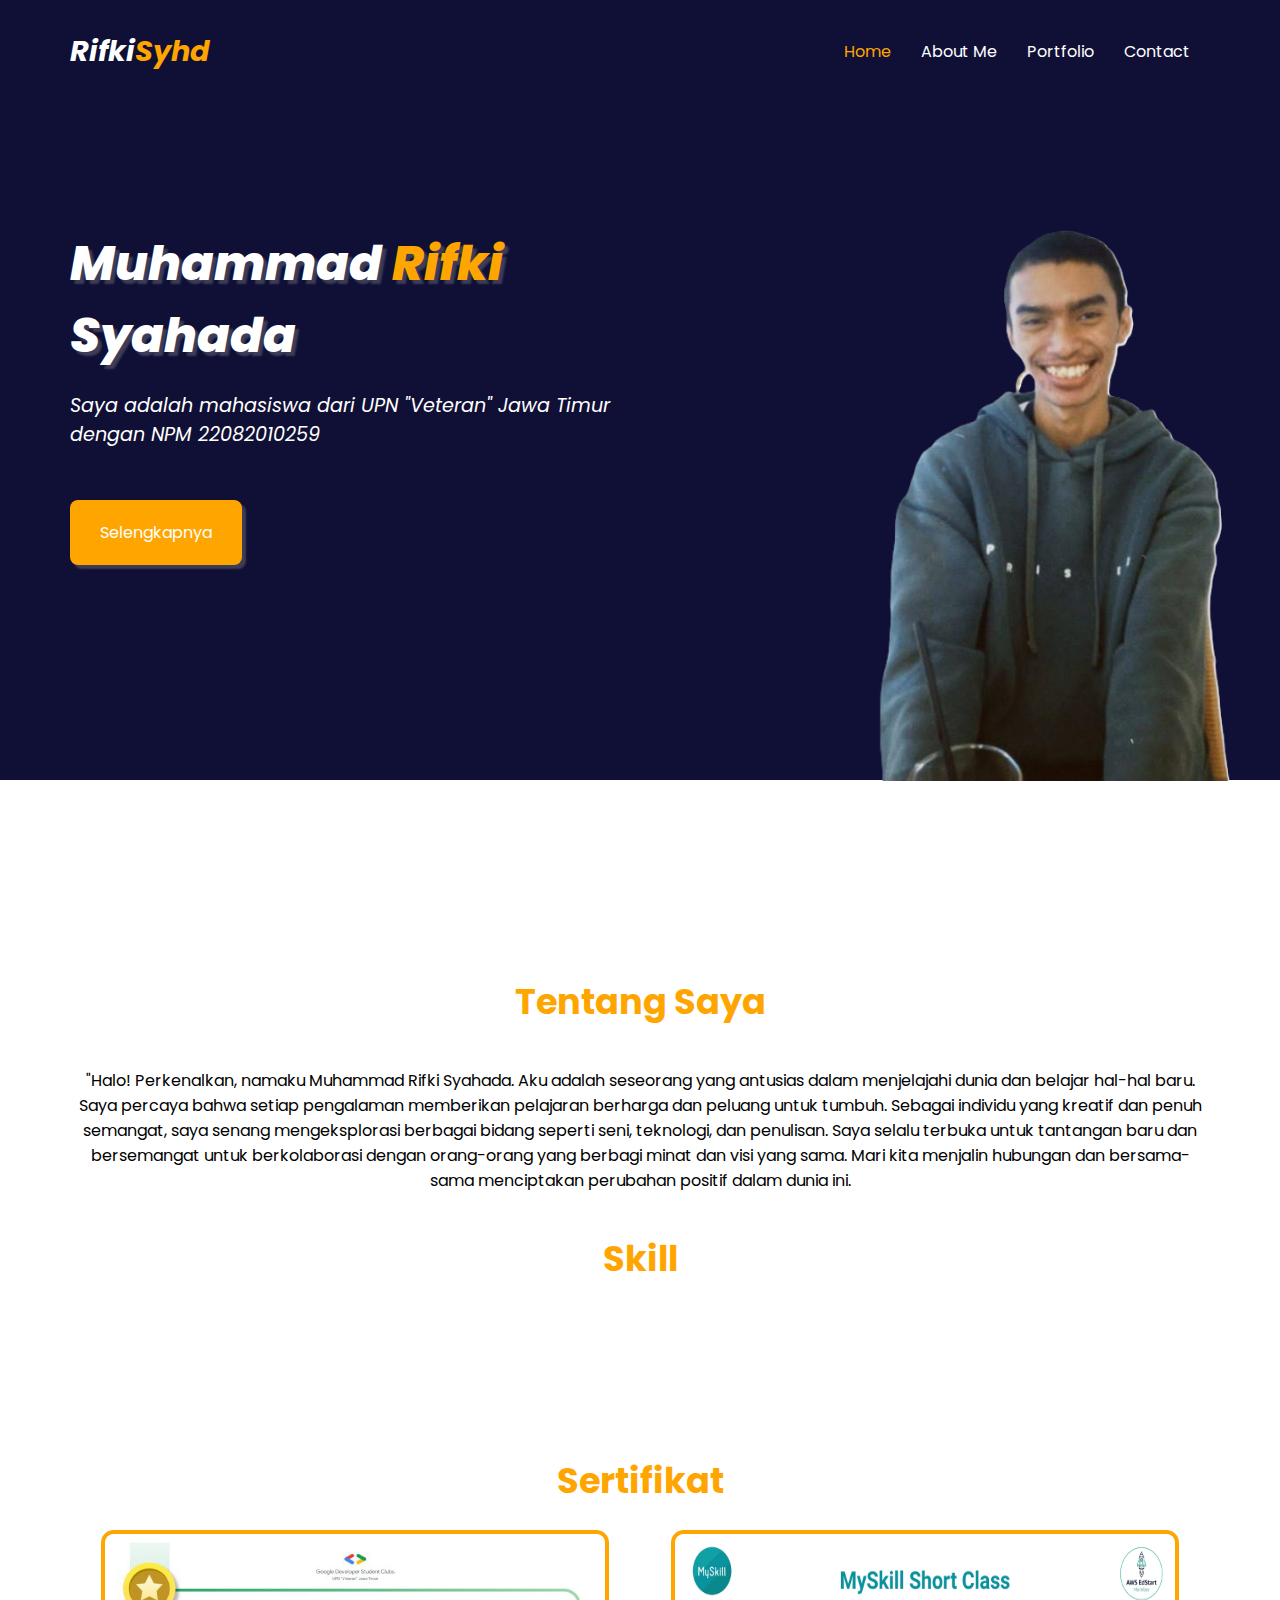
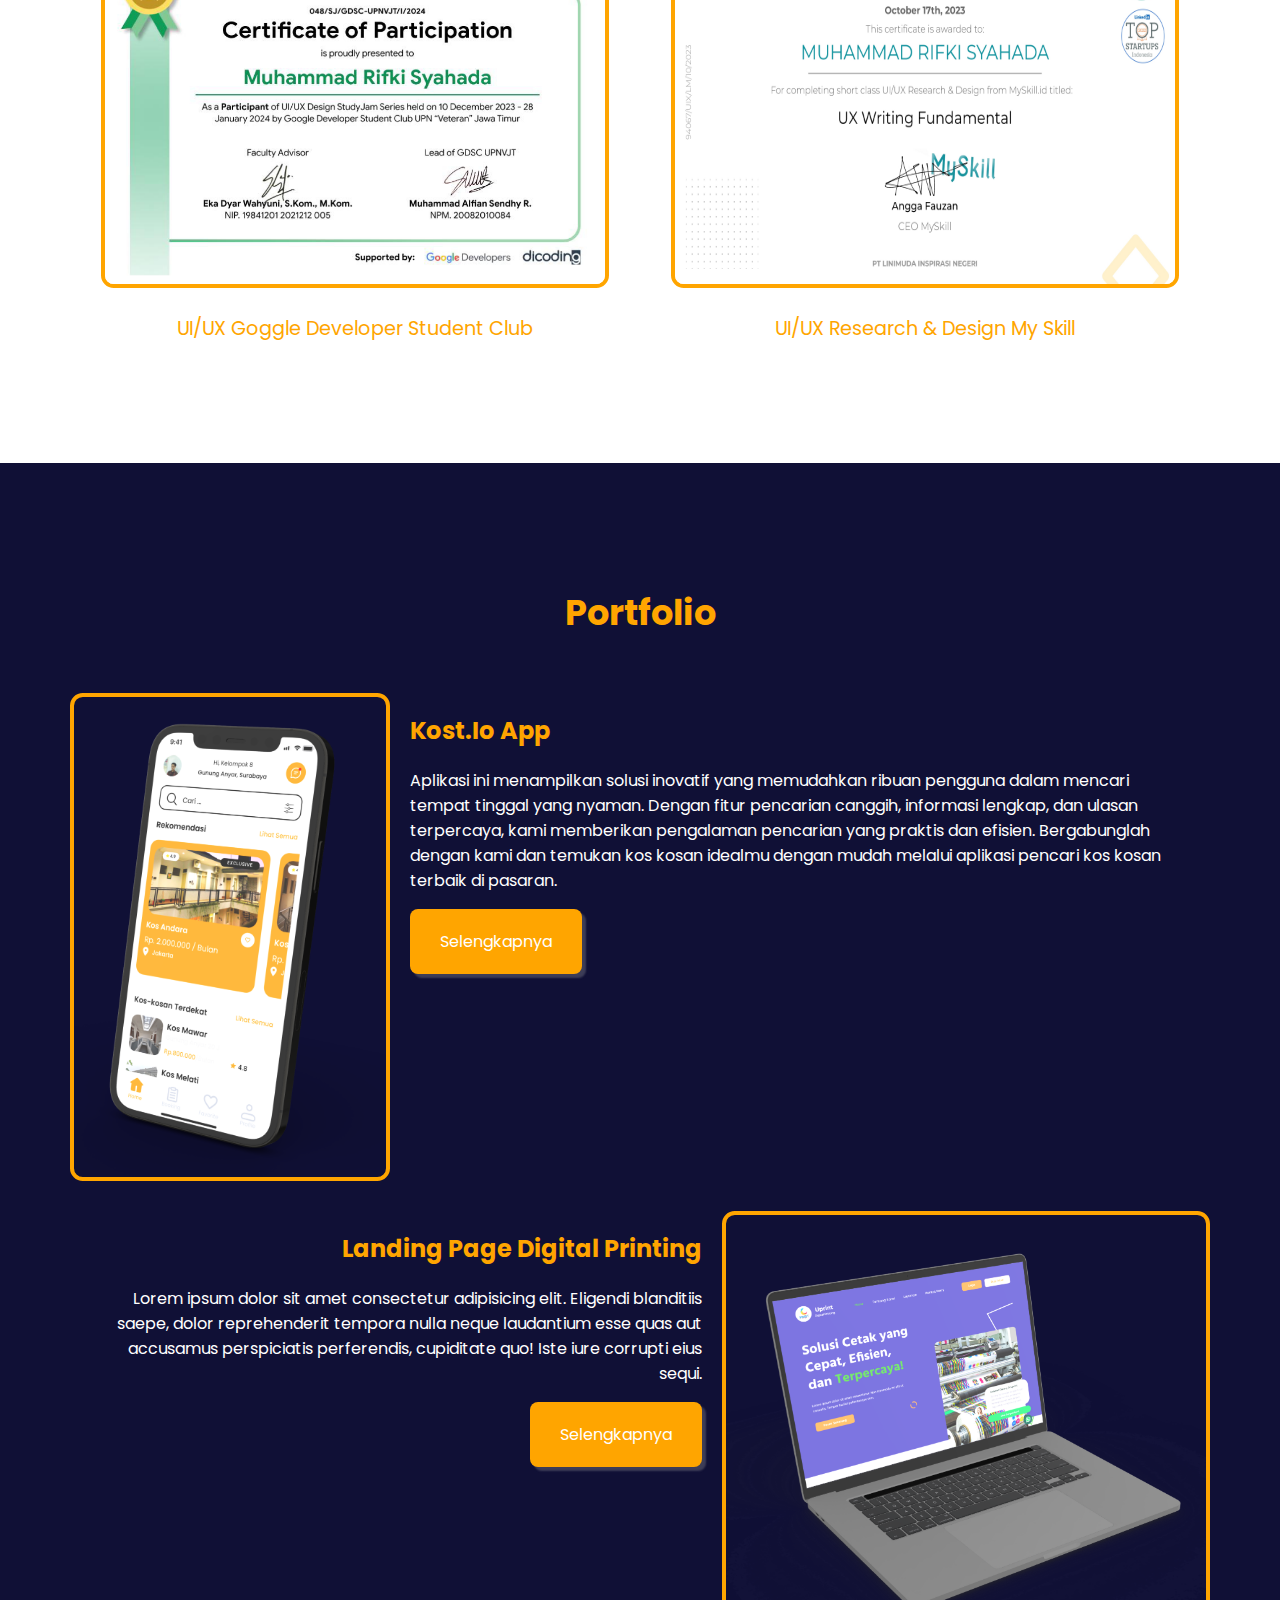
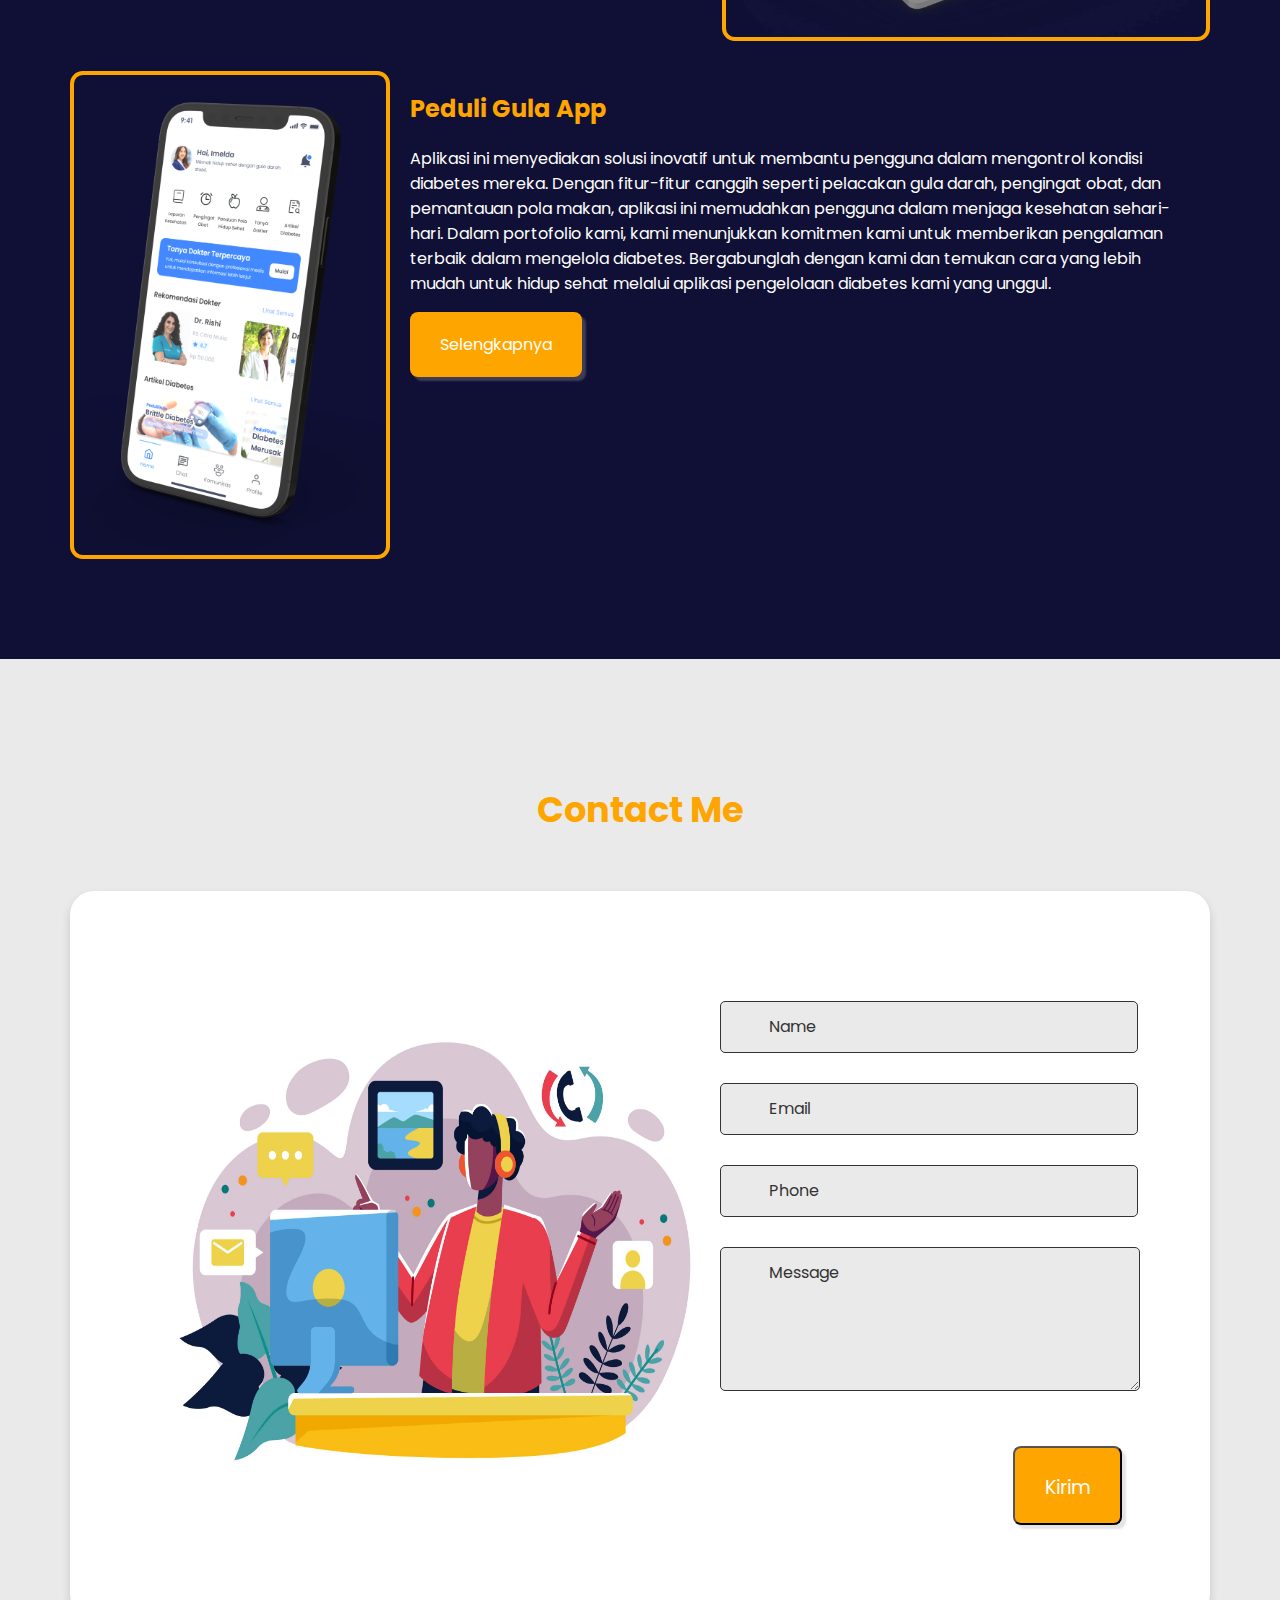
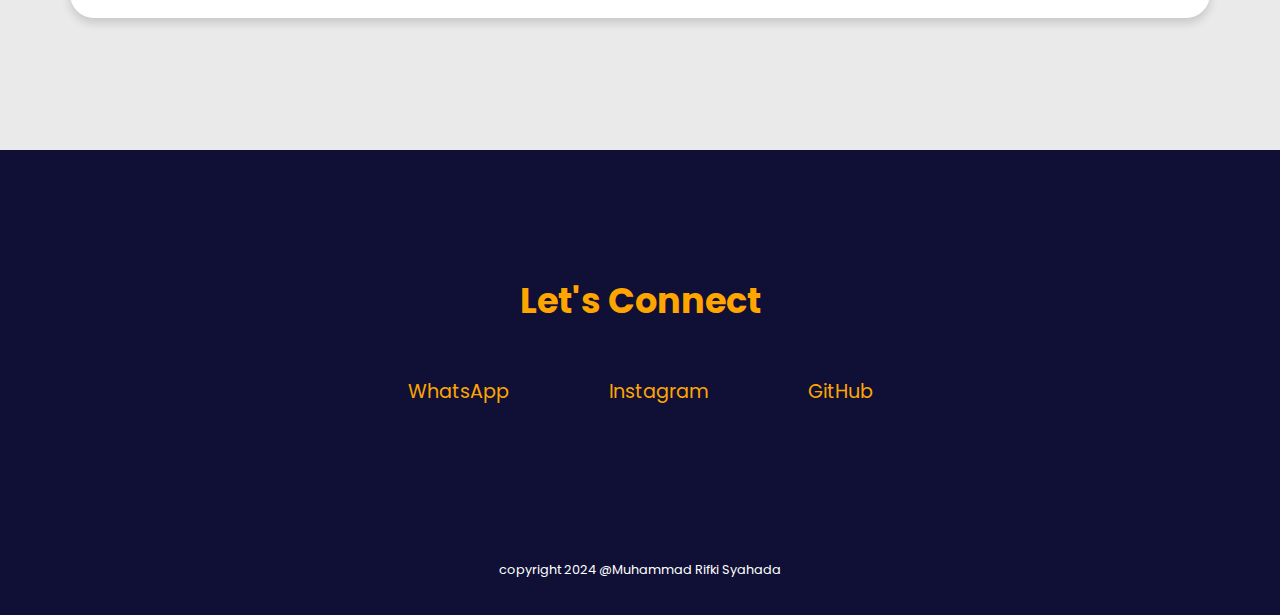
<file: index.html>
<!DOCTYPE html>
<html>
  <head>
    <title>Portfolio Rifki</title>
    <link rel="stylesheet" type="text/css" href="assets/css/style.css" />
    <!-- icon -->
    <link
      rel="stylesheet"
      href="https://cdnjs.cloudflare.com/ajax/libs/font-awesome/6.5.1/css/all.min.css"
      integrity="sha512-DTOQO9RWCH3ppGqcWaEA1BIZOC6xxalwEsw9c2QQeAIftl+Vegovlnee1c9QX4TctnWMn13TZye+giMm8e2LwA=="
      crossorigin="anonymous"
      referrerpolicy="no-referrer"
    />
    <!-- favicon -->
    <!-- <link id="favicon" rel="shortcut icon" href="./assets/image/favhand.png" type="image/x-png" /> -->
    <!-- font -->
    <link rel="preconnect" href="https://fonts.googleapis.com" />
    <link rel="preconnect" href="https://fonts.gstatic.com" crossorigin />
    <link
      href="https://fonts.googleapis.com/css2?family=Poppins:ital,wght@0,100;0,200;0,300;0,400;0,500;0,600;0,700;0,800;0,900;1,100;1,200;1,300;1,400;1,500;1,600;1,700;1,800;1,900&display=swap"
      rel="stylesheet"
    />
    <meta name="viewport" content="width=device-width, initial-scale=1.0">
  </head>
  <body>
    <!-- start navbar -->
    <nav>
      <div class="navbar">
        <div class="logo">
          <a href="#home">Rifki<span>Syhd</span></a>
        </div>
        <div class="menu-toggle" id="mobile-menu">
          <i class="fas fa-bars"></i>
        </div>
        <ul class="nav-list">
          <li><a class="" href="#home">Home</a></li>
          <li><a class="" href="#about">About Me</a></li>
          <li><a class="active" href="#portfolio">Portfolio</a></li>
          <li><a class="" href="#contact">Contact</a></li>
        </ul>
      </div>
    </nav>
    <!-- end navbar -->

    <!-- start hero  kiri-->
    <section id="home">
      <div class="hero">
        <ul class="hero-kiri">
          <li>Muhammad <span>Rifki</span> Syahada</li>
          <p>Saya adalah mahasiswa dari UPN "Veteran" Jawa Timur dengan NPM 22082010259</p>
          <a class="button" href="#about">Selengkapnya</a>
        </ul>
        <!-- end hero kiri  -->

        <!-- start hero kanan -->
        <ul class="hero-kanan">
          <li>
            <img src="assets/image/foto.png" />
          </li>
        </ul>
      </div>
    </section>
    <!-- end hero -->

    <!-- start about -->
    <section id="about" class="about">
      <h1>Tentang Saya</h1>
      <p>
        "Halo! Perkenalkan, namaku Muhammad Rifki Syahada. Aku adalah seseorang yang antusias dalam menjelajahi dunia dan belajar hal-hal baru. Saya percaya bahwa setiap pengalaman memberikan
        pelajaran berharga dan peluang untuk tumbuh. Sebagai individu yang kreatif dan penuh semangat, saya senang mengeksplorasi berbagai bidang seperti seni, teknologi, dan penulisan. Saya selalu
        terbuka untuk tantangan baru dan bersemangat untuk berkolaborasi dengan orang-orang yang berbagi minat dan visi yang sama. Mari kita menjalin hubungan dan bersama-sama menciptakan perubahan
        positif dalam dunia ini.
      </p>
      <div class="skill">
        <h1>Skill</h1>
        <div class="skill-logo">
          <div class="icon">
            <i class="fa-brands fa-figma fa-3x"></i>
          </div>
          <div class="icon">
            <i class="fa-brands fa-html5 fa-3x"></i>
          </div>
          <div class="icon">
            <i class="fa-brands fa-wordpress fa-3x"></i>
          </div>
        </div>
      </div>
    </section>
    <!-- end about -->

    <!-- start sertifikat -->
    <section class="sertifikat">
      <h1>Sertifikat</h1>
      <div class="parent-sertif">
        <div class="sertif-kiri">
          <img src="assets/image/sertif-gdsc.jpg" />
          <p>UI/UX Goggle Developer Student Club</p>
        </div>
        <div class="sertif-kanan">
          <img src="assets/image/sertif-myskill.jpg" />
          <p>UI/UX Research & Design My Skill</p>
        </div>
      </div>
    </section>
    <!-- end sertifikat -->

    <!-- start porto -->
    <section id="portfolio">
      <div class="porto">
        <h1>Portfolio</h1>
        <div class="porto1">
          <img class="foto" src="assets/image/kost-io.png" />
          <div>
            <h2>Kost.Io App</h2>
            <p>
              Aplikasi ini menampilkan solusi inovatif yang memudahkan ribuan pengguna dalam mencari tempat tinggal yang nyaman. Dengan fitur pencarian canggih, informasi lengkap, dan ulasan
              terpercaya, kami memberikan pengalaman pencarian yang praktis dan efisien. Bergabunglah dengan kami dan temukan kos kosan idealmu dengan mudah melalui aplikasi pencari kos kosan terbaik
              di pasaran.
            </p>
            <li class="button"><a href="assets/html/porto-kost_io.html">Selengkapnya</a></li>
          </div>
        </div>
        <div class="porto2">
          <img class="foto" src="assets/image/landingpage-uprint.png" />
          <div>
            <h2>Landing Page Digital Printing</h2>
            <p>
              Lorem ipsum dolor sit amet consectetur adipisicing elit. Eligendi blanditiis saepe, dolor reprehenderit tempora nulla neque laudantium esse quas aut accusamus perspiciatis perferendis,
              cupiditate quo! Iste iure corrupti eius sequi.
            </p>
            <li class="button"><a href="assets/html/porto-lp.html">Selengkapnya</a></li>
          </div>
        </div>
        <div class="porto3">
          <img class="foto" src="assets/image/peduli-gula.png" />
          <div>
            <h2>Peduli Gula App</h2>
            <p>
              Aplikasi ini menyediakan solusi inovatif untuk membantu pengguna dalam mengontrol kondisi diabetes mereka. Dengan fitur-fitur canggih seperti pelacakan gula darah, pengingat obat, dan
              pemantauan pola makan, aplikasi ini memudahkan pengguna dalam menjaga kesehatan sehari-hari. Dalam portofolio kami, kami menunjukkan komitmen kami untuk memberikan pengalaman terbaik
              dalam mengelola diabetes. Bergabunglah dengan kami dan temukan cara yang lebih mudah untuk hidup sehat melalui aplikasi pengelolaan diabetes kami yang unggul.
            </p>
            <li class="button"><a href="assets/html/porto-peduligula.html">Selengkapnya</a></li>
          </div>
        </div>
      </div>
    </section>
    <!-- end porto -->

    <!-- start contact -->

    </section>
    <section class="contact" id="contact">
      <h1 class="heading"><i class="fas fa-headset"></i> Contact <span>Me</span></h1>
      
      <div class="container">
        <div class="content">
          <div class="image-box">
            <img draggable="false" src="assets/image/illustation.jpg" alt="" />
          </div>
          <form id="contact-form">
            <div class="form-group">
              <div class="field">
                <input type="text" name="name" placeholder="Name" required />
                <i class="fas fa-user"></i>
              </div>
              <div class="field">
                <input type="text" name="email" placeholder="Email" required />
                <i class="fas fa-envelope"></i>
              </div>
              <div class="field">
                <input type="text" name="phone" placeholder="Phone" />
                <i class="fas fa-phone-alt"></i>
              </div>
              <div class="message">
                <textarea placeholder="Message" name="message" required></textarea>
                <i class="fas fa-comment-dots"></i>
              </div>
            </div>
            <button class="button" type="submit">Kirim <i class="fa fa-paper-plane"></i></button>
          </form>
        </div>
      </div>
    </section>
    <!-- end contact -->

    <section class="connect" id="connect">
      <h1>Let's Connect</h1>
      <div class="container-icon">
        <div class="icon">
          <a href="https://wa.me/+6289687040151">
            <i class="fa-brands fa-square-whatsapp fa-5x"></i>
          </a>
          <p>WhatsApp</p>
        </div>

        <div class="icon">
          <a href="https://www.instagram.com/rifkisyhd_">
            <i class="fa-brands fa-square-instagram fa-5x"></i>
          </a>
          <p>Instagram</p>
        </div>

        <div class="icon">
          <a href="https://github.com/rifkisyhd">
            <i class="fa-brands fa-square-github fa-5x"></i>
          </a>
          <p>GitHub</p>
        </div>
      </div>
      </section>

    <!-- javascript -->
    <script src="assets/js/script.js"></script>
  </body>

  <footer>copyright 2024 @Muhammad Rifki Syahada</footer>
</html>
</file>
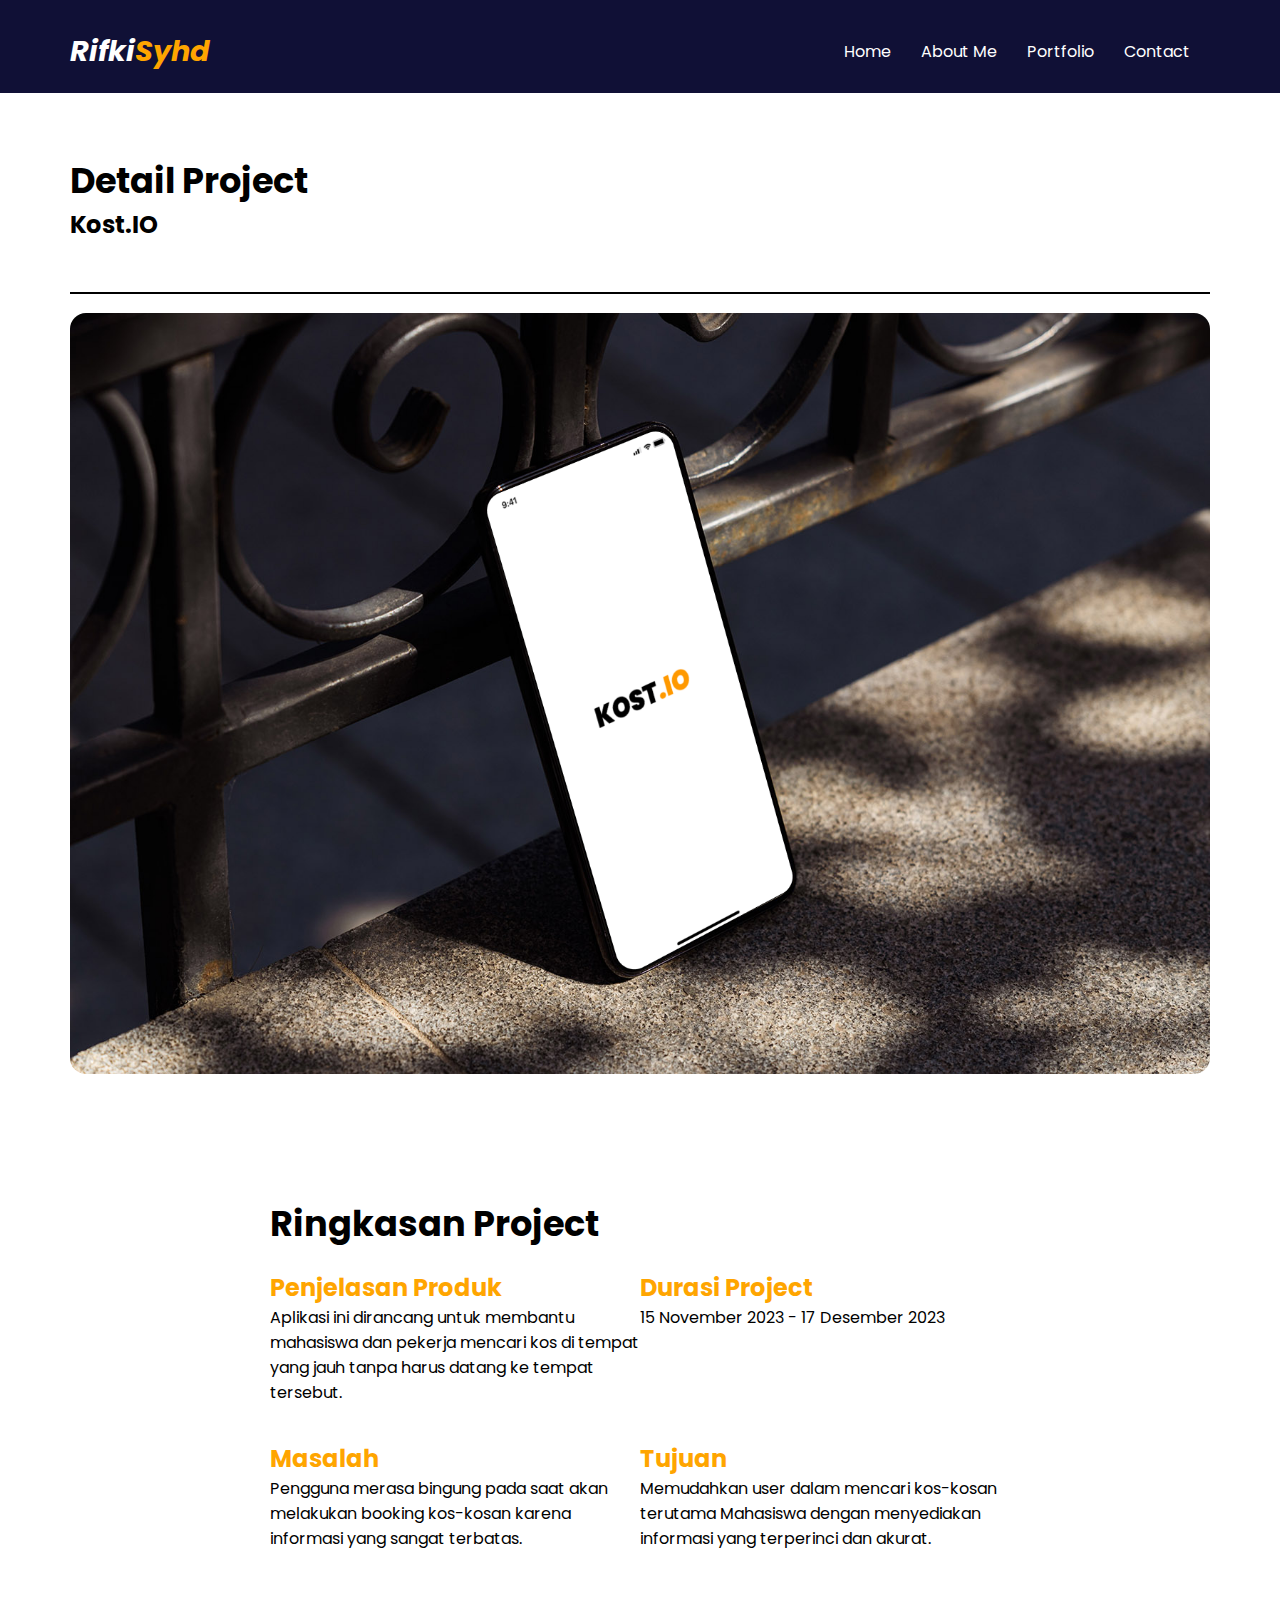
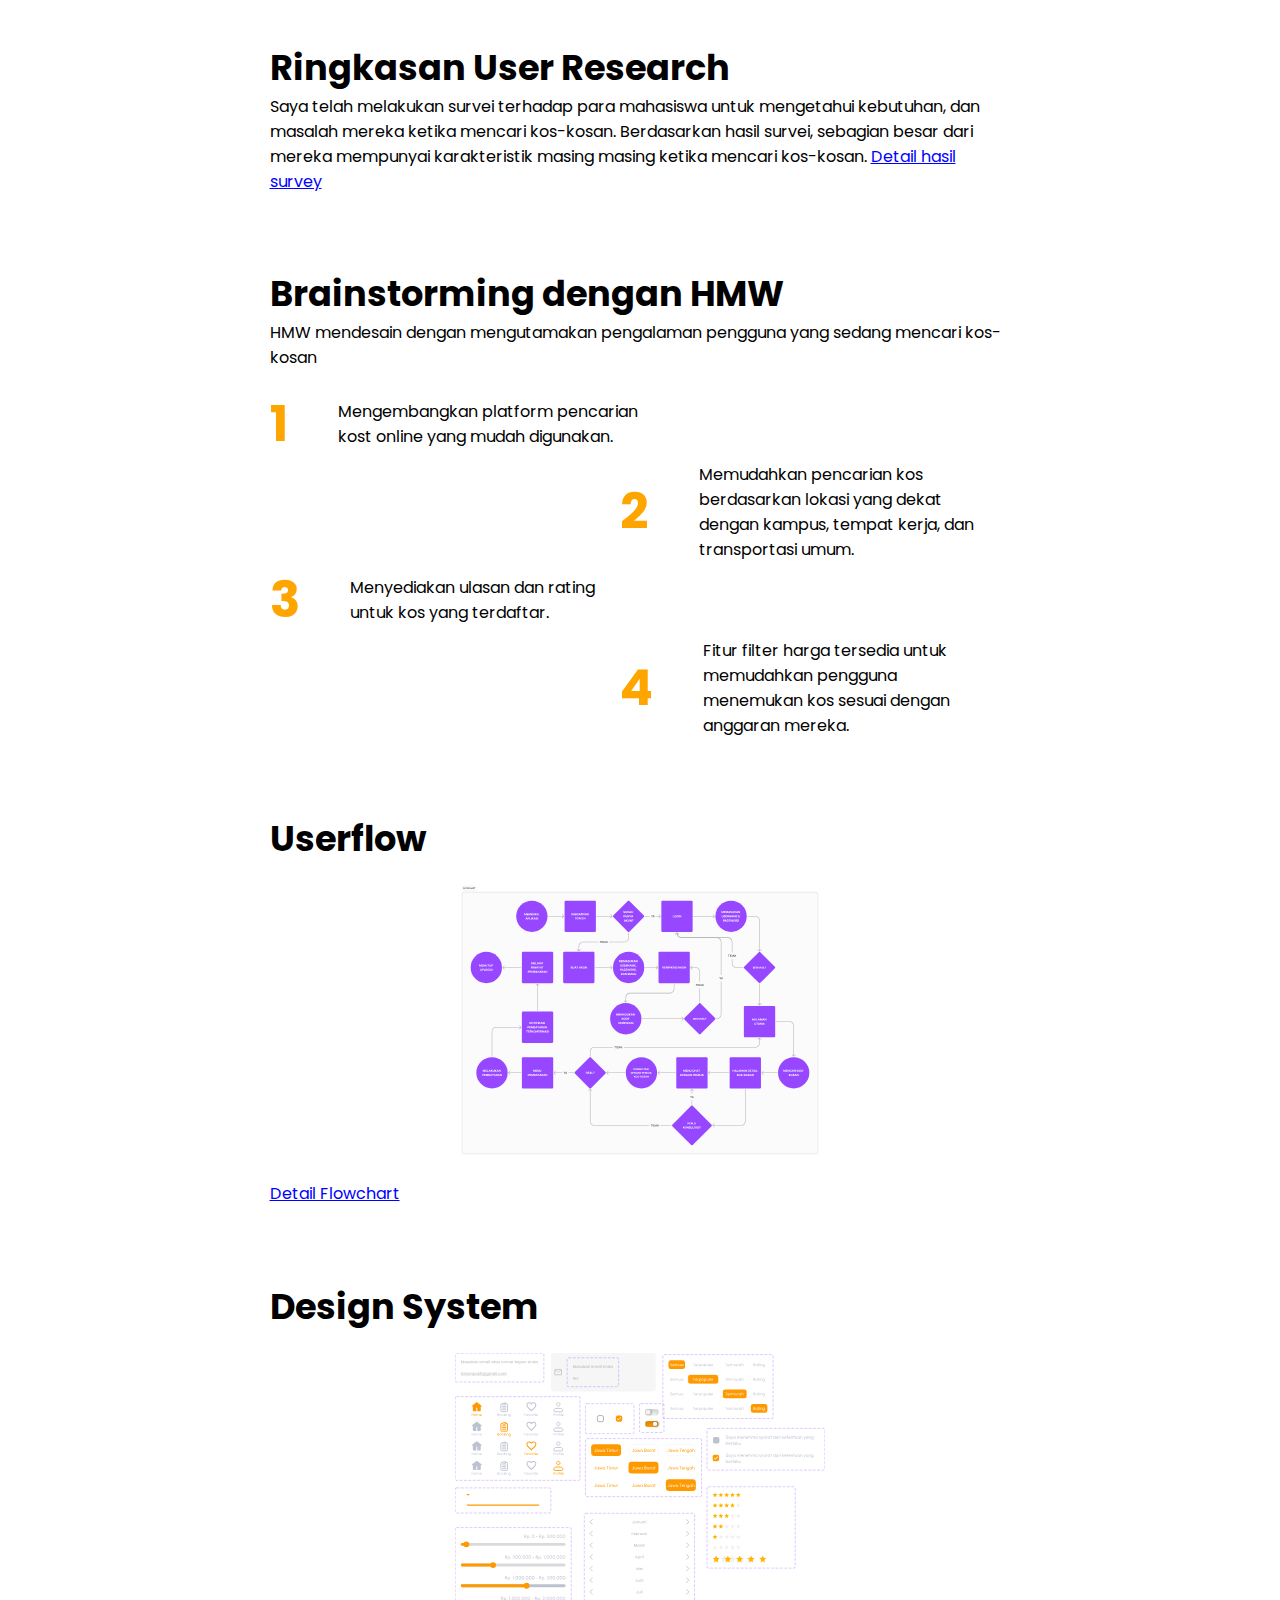
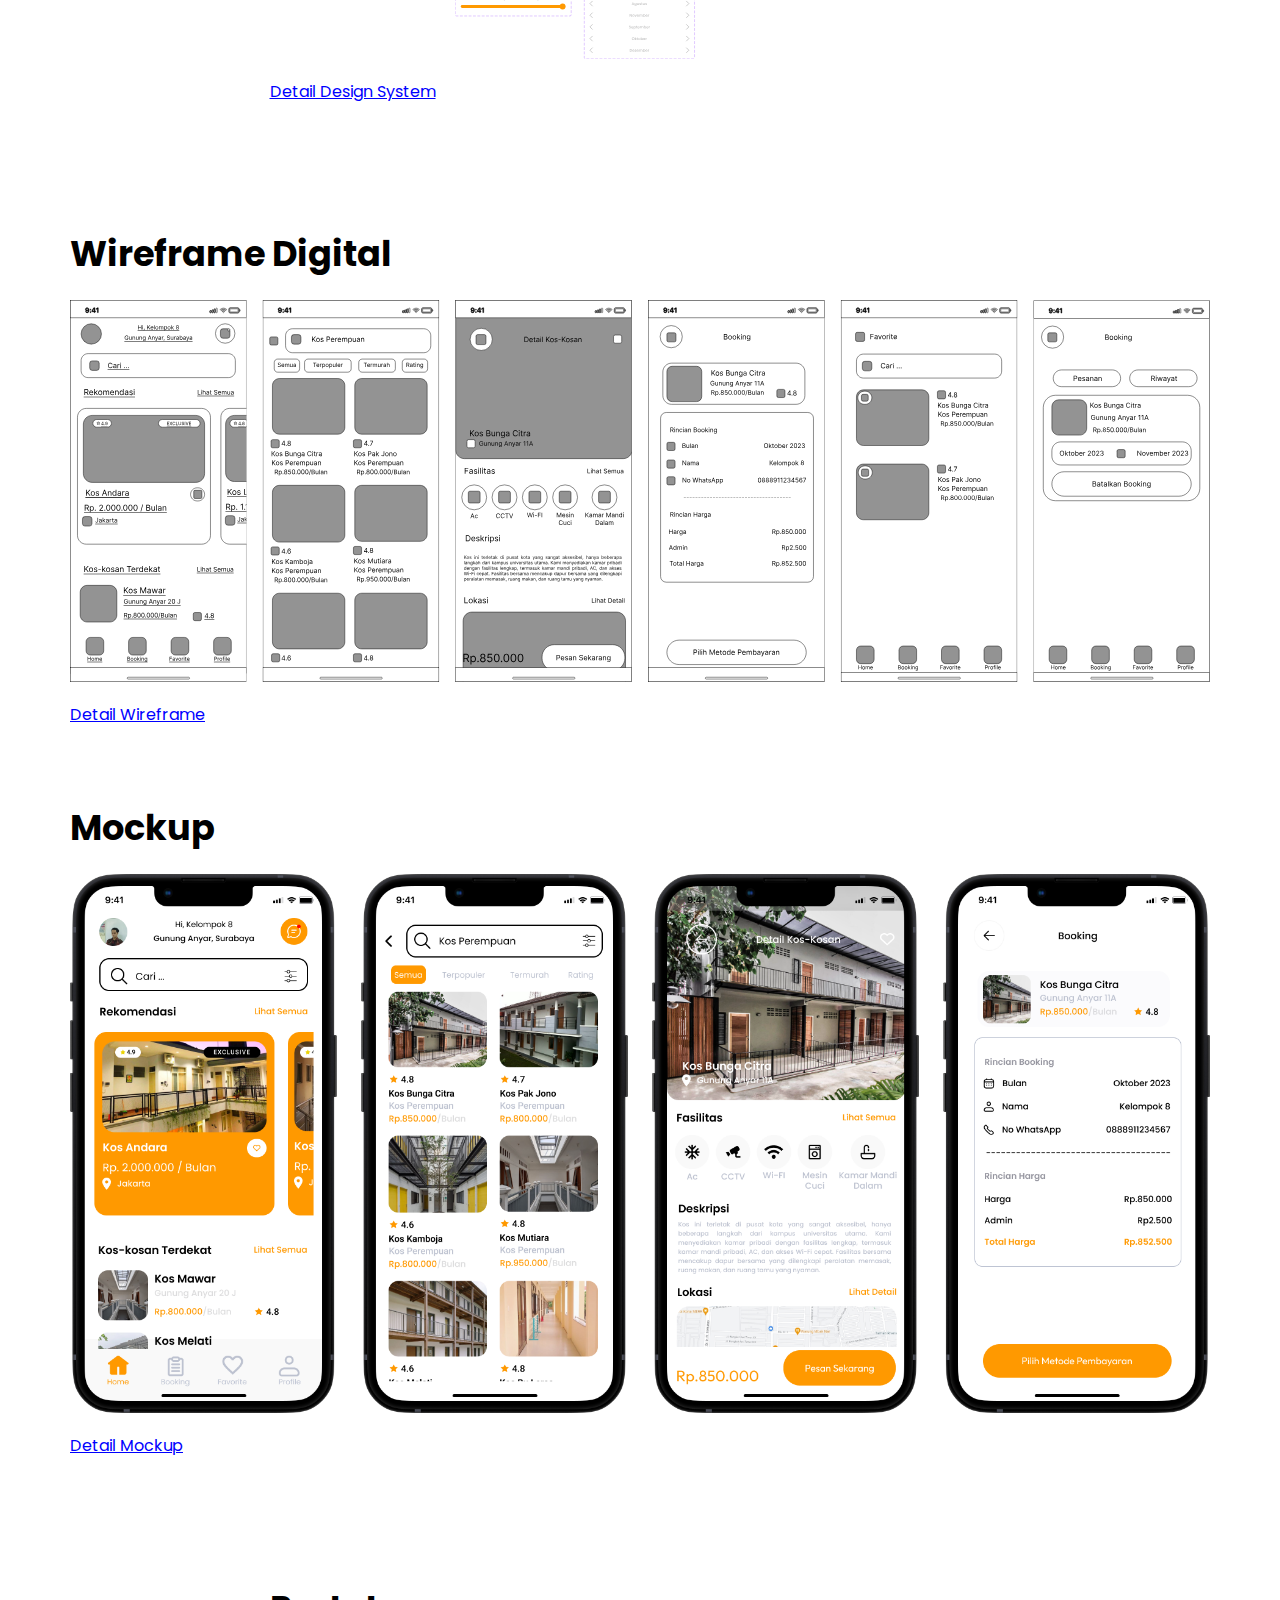
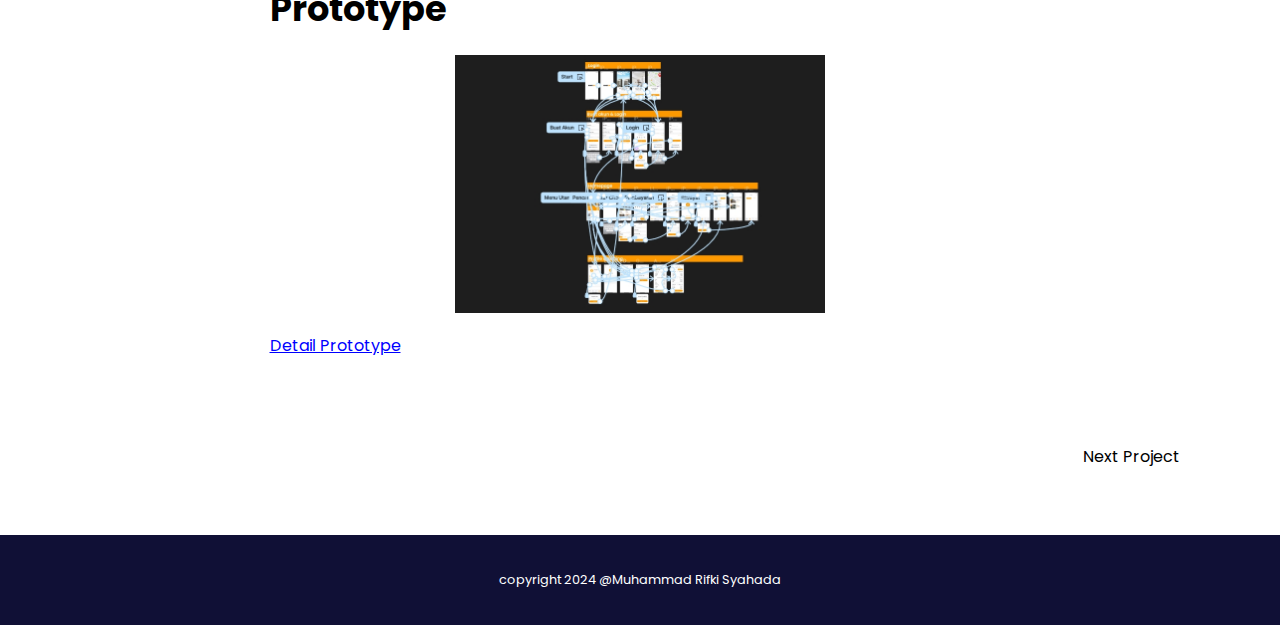
<file: assets/html/porto-kost_io.html>
<!DOCTYPE html>
<html lang="en">
  <head>
    <meta charset="UTF-8" />
    <meta name="viewport" content="width=device-width, initial-scale=1.0" />
    <title>Portofolio Kost.io</title>
    <!-- css -->
    <link rel="stylesheet" href="../css/porto-kost_io.css" />
    <!-- icon -->
    <link
      rel="stylesheet"
      href="https://cdnjs.cloudflare.com/ajax/libs/font-awesome/6.5.1/css/all.min.css"
      integrity="sha512-DTOQO9RWCH3ppGqcWaEA1BIZOC6xxalwEsw9c2QQeAIftl+Vegovlnee1c9QX4TctnWMn13TZye+giMm8e2LwA=="
      crossorigin="anonymous"
      referrerpolicy="no-referrer"
    />
     <!-- font -->
     <link rel="preconnect" href="https://fonts.googleapis.com" />
     <link rel="preconnect" href="https://fonts.gstatic.com" crossorigin />
     <link
       href="https://fonts.googleapis.com/css2?family=Poppins:ital,wght@0,100;0,200;0,300;0,400;0,500;0,600;0,700;0,800;0,900;1,100;1,200;1,300;1,400;1,500;1,600;1,700;1,800;1,900&display=swap"
       rel="stylesheet"
     />
    <meta name="viewport" content="width=device-width, initial-scale=1.0">
  </head>
  <body>
    <!-- start navbar -->
    <nav>
      <div class="navbar">
        <div class="logo">
          <a href="../../index.html#home">Rifki<span>Syhd</span></a>
        </div>
        <div class="menu-toggle" id="mobile-menu">
          <i class="fas fa-bars"></i>
        </div>
        <ul class="nav-list">
          <li><a class="" href="../../index.html#home">Home</a></li>
          <li><a class="" href="../../index.html#about">About Me</a></li>
          <li><a class="active" href="../../index.html#portfolio">Portfolio</a></li>
          <li><a class="" href="../../index.html#contact">Contact</a></li>
        </ul>
      </div>
    </nav>
    <!-- end navbar -->

    <!-- start section content -->
    <section class="content">
      <h1>Detail Project</h1>
      <h2>Kost.IO</h2>
      <img src="../image/thumnail-kos.png" />
      <div class="penjelasan">
        <h1>Ringkasan Project</h1>
        <div class="row">
          <div class="kiri">
            <h2>Penjelasan Produk</h2>
            <p>Aplikasi ini dirancang untuk membantu mahasiswa dan pekerja mencari kos di tempat yang jauh tanpa harus datang ke tempat tersebut.</p>
          </div>
          <div class="kanan">
            <h2>Durasi Project</h2>
            <p>15 November 2023 - 17 Desember 2023</p>
          </div>
        </div>
        <div class="row">
          <div class="kiri">
            <h2>Masalah</h2>
            <p>Pengguna merasa bingung pada saat akan melakukan booking kos-kosan karena informasi yang sangat terbatas.</p>
          </div>
          <div class="kanan">
            <h2>Tujuan</h2>
            <p>Memudahkan user dalam mencari kos-kosan terutama Mahasiswa dengan menyediakan informasi yang terperinci dan akurat.</p>
          </div>
        </div>
        <h1>Ringkasan User Research</h1>
        <p>
          Saya telah melakukan survei terhadap para mahasiswa untuk mengetahui kebutuhan, dan masalah mereka ketika mencari kos-kosan. Berdasarkan hasil survei, sebagian besar dari mereka mempunyai
          karakteristik masing masing ketika mencari kos-kosan.
          <a class="detail-link" href="https://docs.google.com/spreadsheets/d/1BvVrCxN1A5uYpqxA9C3m1VflLC8Ky0ZQN5PmNcN5_ZA/edit?usp=sharing">Detail hasil survey</a>
        </p>
        <h1>Brainstorming dengan HMW</h1>
        <p>HMW mendesain dengan mengutamakan pengalaman pengguna yang sedang mencari kos-kosan</p>
        <div class="container-brainstroming">
          <div class="brainstroming-kiri">
            <h2>1</h2>
            <p>Mengembangkan platform pencarian kost online yang mudah digunakan.</p>
          </div>
          <div class="brainstroming-kanan">
            <h2>2</h2>
            <p>Memudahkan pencarian kos berdasarkan lokasi yang dekat dengan kampus, tempat kerja, dan transportasi umum.</p>
          </div>
          <div class="brainstroming-kiri">
            <h2>3</h2>
            <p>Menyediakan ulasan dan rating untuk kos yang terdaftar.</p>
          </div>
          <div class="brainstroming-kanan">
            <h2>4</h2>
            <p>Fitur filter harga tersedia untuk memudahkan pengguna menemukan kos sesuai dengan anggaran mereka.</p>
          </div>
          <h1>Userflow</h1>
          <img class="detail-img" src="../image/FLOWCHART.svg" />
          <a class="detail-link" href="https://www.figma.com/file/VIIFAf3DgCZSB8HDRSoBec/STUDY-JAM-UI-UX?type=design&node-id=1%3A2484&mode=design&t=SRLOSYGORtx6uBCV-1">Detail Flowchart</a>
          <h1>Design System</h1>
          <img class="detail-img" src="../image/design-system.svg" />
          <a class="detail-link" href="https://www.figma.com/file/VIIFAf3DgCZSB8HDRSoBec/STUDY-JAM-UI-UX?type=design&node-id=1%3A2481&mode=design&t=qLLmwfzOpYpyOnLV-1">Detail Design System</a>
        </div>
      </div>
      <!-- end penjelasan -->
      <h1>Wireframe Digital</h1>
      <img class="detail" src="../image/wireframe.svg" />
      <a class="detail-link" href="https://www.figma.com/file/VIIFAf3DgCZSB8HDRSoBec/STUDY-JAM-UI-UX?type=design&node-id=1%3A2482&mode=design&t=SRLOSYGORtx6uBCV-1">Detail Wireframe</a>
      <h1>Mockup</h1>
      <img class="detail" src="../image/detail-kost.png" />
      <a class="detail-link" href="https://www.figma.com/file/VIIFAf3DgCZSB8HDRSoBec/STUDY-JAM-UI-UX?type=design&node-id=1%3A2483&mode=design&t=SRLOSYGORtx6uBCV-1">Detail Mockup</a>

      <div class="penjelasan">
        <div class="container-brainstroming">
          <h1>Prototype</h1>
          <img src="../image/prototype.jpg" class="detail-img" />
          <a
            href="https://www.figma.com/proto/VIIFAf3DgCZSB8HDRSoBec/STUDY-JAM-UI-UX?page-id=0%3A1&type=design&node-id=0-1896&viewport=463%2C408%2C0.1&t=SPYN5jy2GQHzOoVA-1&scaling=min-zoom&starting-point-node-id=0%3A3045&show-proto-sidebar=1&mode=design"
            class="detail-link"
            >Detail Prototype</a
          >
        </div>
      </div>
    </section>
    <!-- end section content -->
    <section class="bawah">
      <!-- <a class="sebelum" href="/assets/html/porto-kost_io.html">
        <div class="icon">
          <i class="fa-solid fa-arrow-left fa-2x"></i>
        </div>
        <p>Previous Project</p>
      </a> -->
      <a class="sesudah" href="porto-lp.html">
        <p>Next Project</p>
        <div class="icon">
          <i class="fa-solid fa-arrow-right fa-2x"></i>
        </div>
      </a>
    </section>

    <script src="/assets/js/script.js"></script>
  </body>
  <footer>copyright 2024 @Muhammad Rifki Syahada</footer>
</html>
</file>
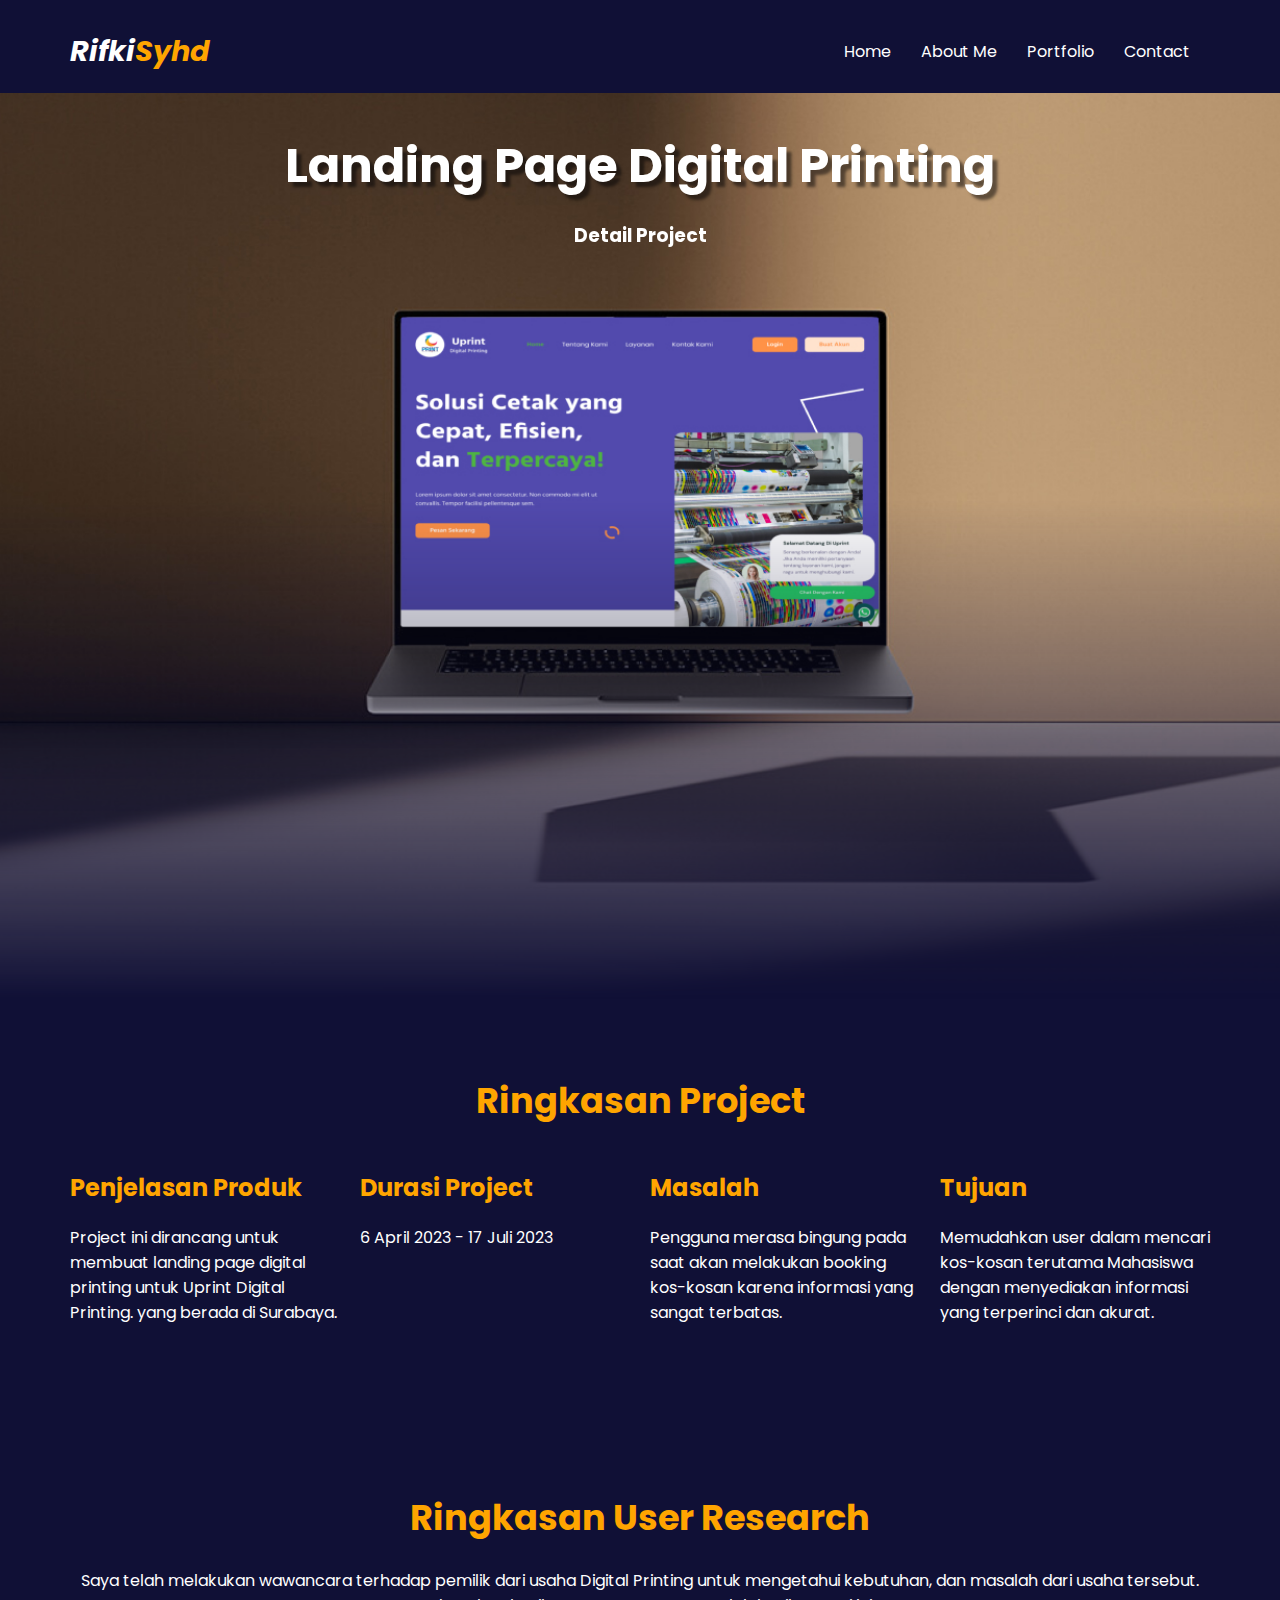
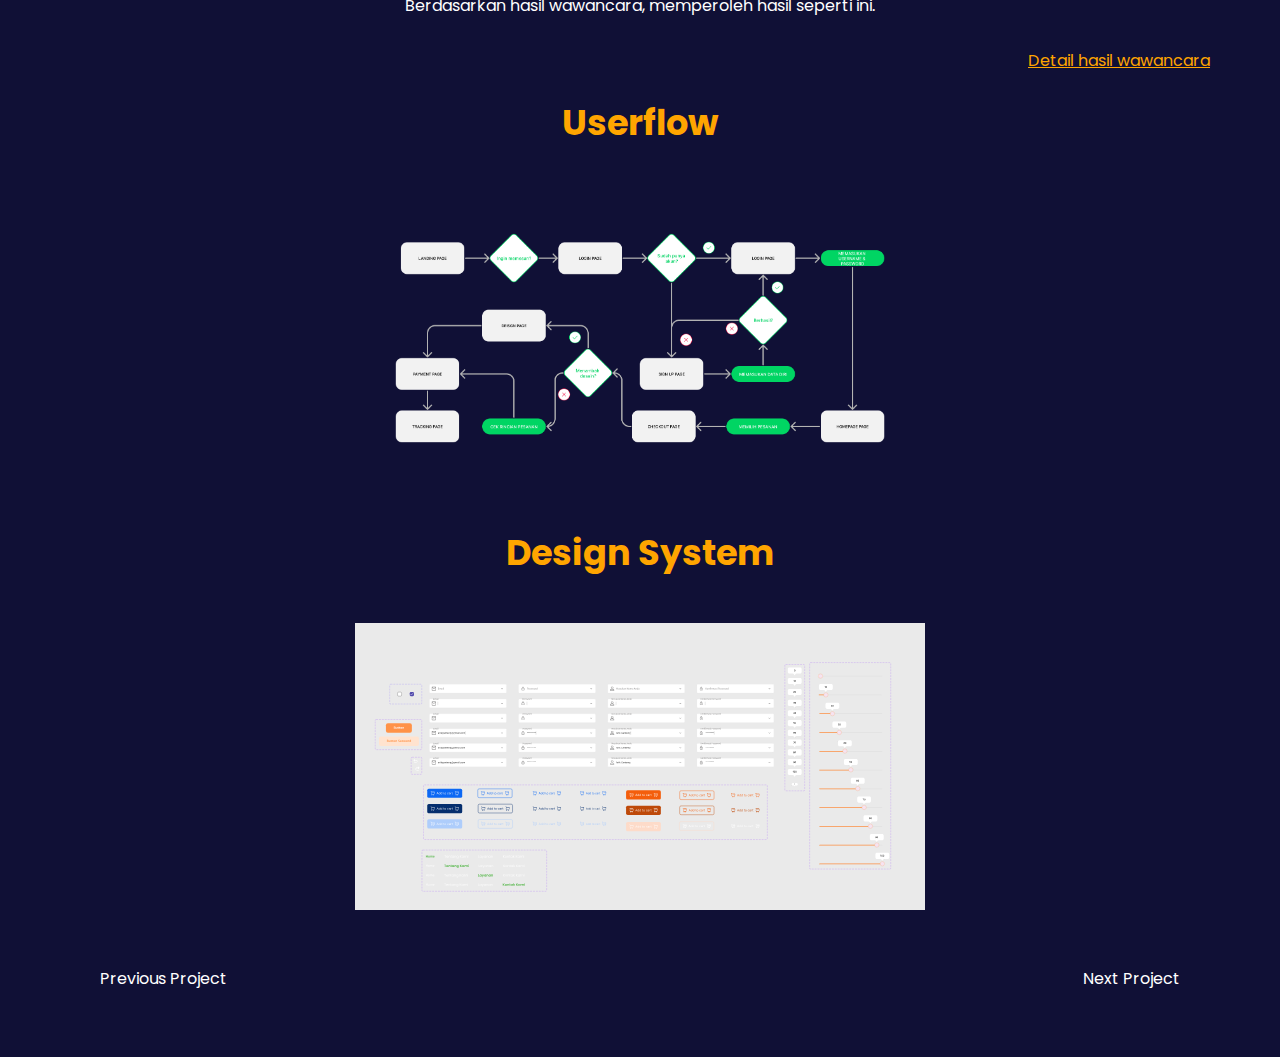
<file: assets/html/porto-lp.html>
<!DOCTYPE html>
<html lang="en">
  <head>
    <meta charset="UTF-8" />
    <meta name="viewport" content="width=device-width, initial-scale=1.0" />
    <title>Porotfolio Landing Page Digital Printing</title>
    <!-- css -->
    <link rel="stylesheet" href="../css/porto-lp.css" />
    <!-- icon -->
    <link
      rel="stylesheet"
      href="https://cdnjs.cloudflare.com/ajax/libs/font-awesome/6.5.1/css/all.min.css"
      integrity="sha512-DTOQO9RWCH3ppGqcWaEA1BIZOC6xxalwEsw9c2QQeAIftl+Vegovlnee1c9QX4TctnWMn13TZye+giMm8e2LwA=="
      crossorigin="anonymous"
      referrerpolicy="no-referrer"
    />
     <!-- font -->
     <link rel="preconnect" href="https://fonts.googleapis.com" />
     <link rel="preconnect" href="https://fonts.gstatic.com" crossorigin />
     <link
       href="https://fonts.googleapis.com/css2?family=Poppins:ital,wght@0,100;0,200;0,300;0,400;0,500;0,600;0,700;0,800;0,900;1,100;1,200;1,300;1,400;1,500;1,600;1,700;1,800;1,900&display=swap"
       rel="stylesheet"
     />
    <meta name="viewport" content="width=device-width, initial-scale=1.0">
  </head>
  <body>
    <!-- start navbar -->
    <nav>
      <div class="navbar">
        <div class="logo">
          <a href="../../index.html#home">Rifki<span>Syhd</span></a>
        </div>
        <div class="menu-toggle" id="mobile-menu">
          <i class="fas fa-bars"></i>
        </div>
        <ul class="nav-list">
          <li><a class="" href="../../index.html#home">Home</a></li>
          <li><a class="" href="../../index.html#about">About Me</a></li>
          <li><a class="active" href="../../index.html#portfolio">Portfolio</a></li>
          <li><a class="" href="../../index.html#contact">Contact</a></li>
        </ul>
      </div>
    </nav>
    <!-- end navbar -->

    <!-- start hero -->
    <section class="hero">
      <div class="mask">
        <div class="title">
          <h1>Landing Page Digital Printing</h1>
          <h3>Detail Project</h3>
        </div>
      </div>
    </section>
    <!-- end hero -->

<!-- start penjeleasan -->
<div class="penjelasan">
  <h1>Ringkasan Project</h1>

  <div class="row">
    <div class="pertama">
      <h2>Penjelasan Produk</h2>
      <p>Project ini dirancang untuk membuat landing page digital printing untuk Uprint Digital Printing. yang berada di Surabaya.</p>
    </div>
    <div class="kedua">
      <h2>Durasi Project</h2>
      <p>6 April 2023 - 17 Juli 2023</p>
    </div>
    <div class="ketiga">
      <h2>Masalah</h2>
      <p>Pengguna merasa bingung pada saat akan melakukan booking kos-kosan karena informasi yang sangat terbatas.</p>
    </div>
    <div class="keempat">
      <h2>Tujuan</h2>
      <p>Memudahkan user dalam mencari kos-kosan terutama Mahasiswa dengan menyediakan informasi yang terperinci dan akurat.</p>
    </div>
  </div>
 
  <div class="research">
  <h1>Ringkasan User Research</h1>
  <p>
    Saya telah melakukan wawancara terhadap pemilik dari usaha Digital Printing untuk mengetahui kebutuhan, dan masalah dari usaha tersebut. Berdasarkan hasil wawancara, memperoleh hasil seperti ini.
    <a class="detail-link" href="#">Detail hasil wawancara</a>
  </p>
</div>

    <h1>Userflow</h1>
    <img class="detail-img" src="../image/User Flow Diagram landing page.png" />
    <!-- <a class="detail-link" href="https://www.figma.com/file/VIIFAf3DgCZSB8HDRSoBec/STUDY-JAM-UI-UX?type=design&node-id=1%3A2484&mode=design&t=SRLOSYGORtx6uBCV-1">Detail Flowchart</a> -->
    <h1>Design System</h1>
    <img class="detail-img" src="../image/design-system-lp.svg" />
    <!-- <a class="detail-link" href="https://www.figma.com/file/VIIFAf3DgCZSB8HDRSoBec/STUDY-JAM-UI-UX?type=design&node-id=1%3A2481&mode=design&t=qLLmwfzOpYpyOnLV-1">Detail Design System</a> -->
  </div>
  </div>
<!-- end penjelasan -->


    <!-- start bawah -->
    <section class="bawah">
      <a class="sebelum" href="porto-kost_io.html">
        <div class="icon">
          <i class="fa-solid fa-arrow-left fa-2x"></i>
        </div>
        <p>Previous Project</p>
      </a>
      <a class="sesudah" href="porto-peduligula.html">
        <p>Next Project</p>
        <div class="icon">
          <i class="fa-solid fa-arrow-right fa-2x"></i>
        </div>
      </a>
    </section>
    <!-- end bawah -->

      <!-- javascript -->
      <script src="/assets/js/script.js"></script>

  </body>
</html>
</file>
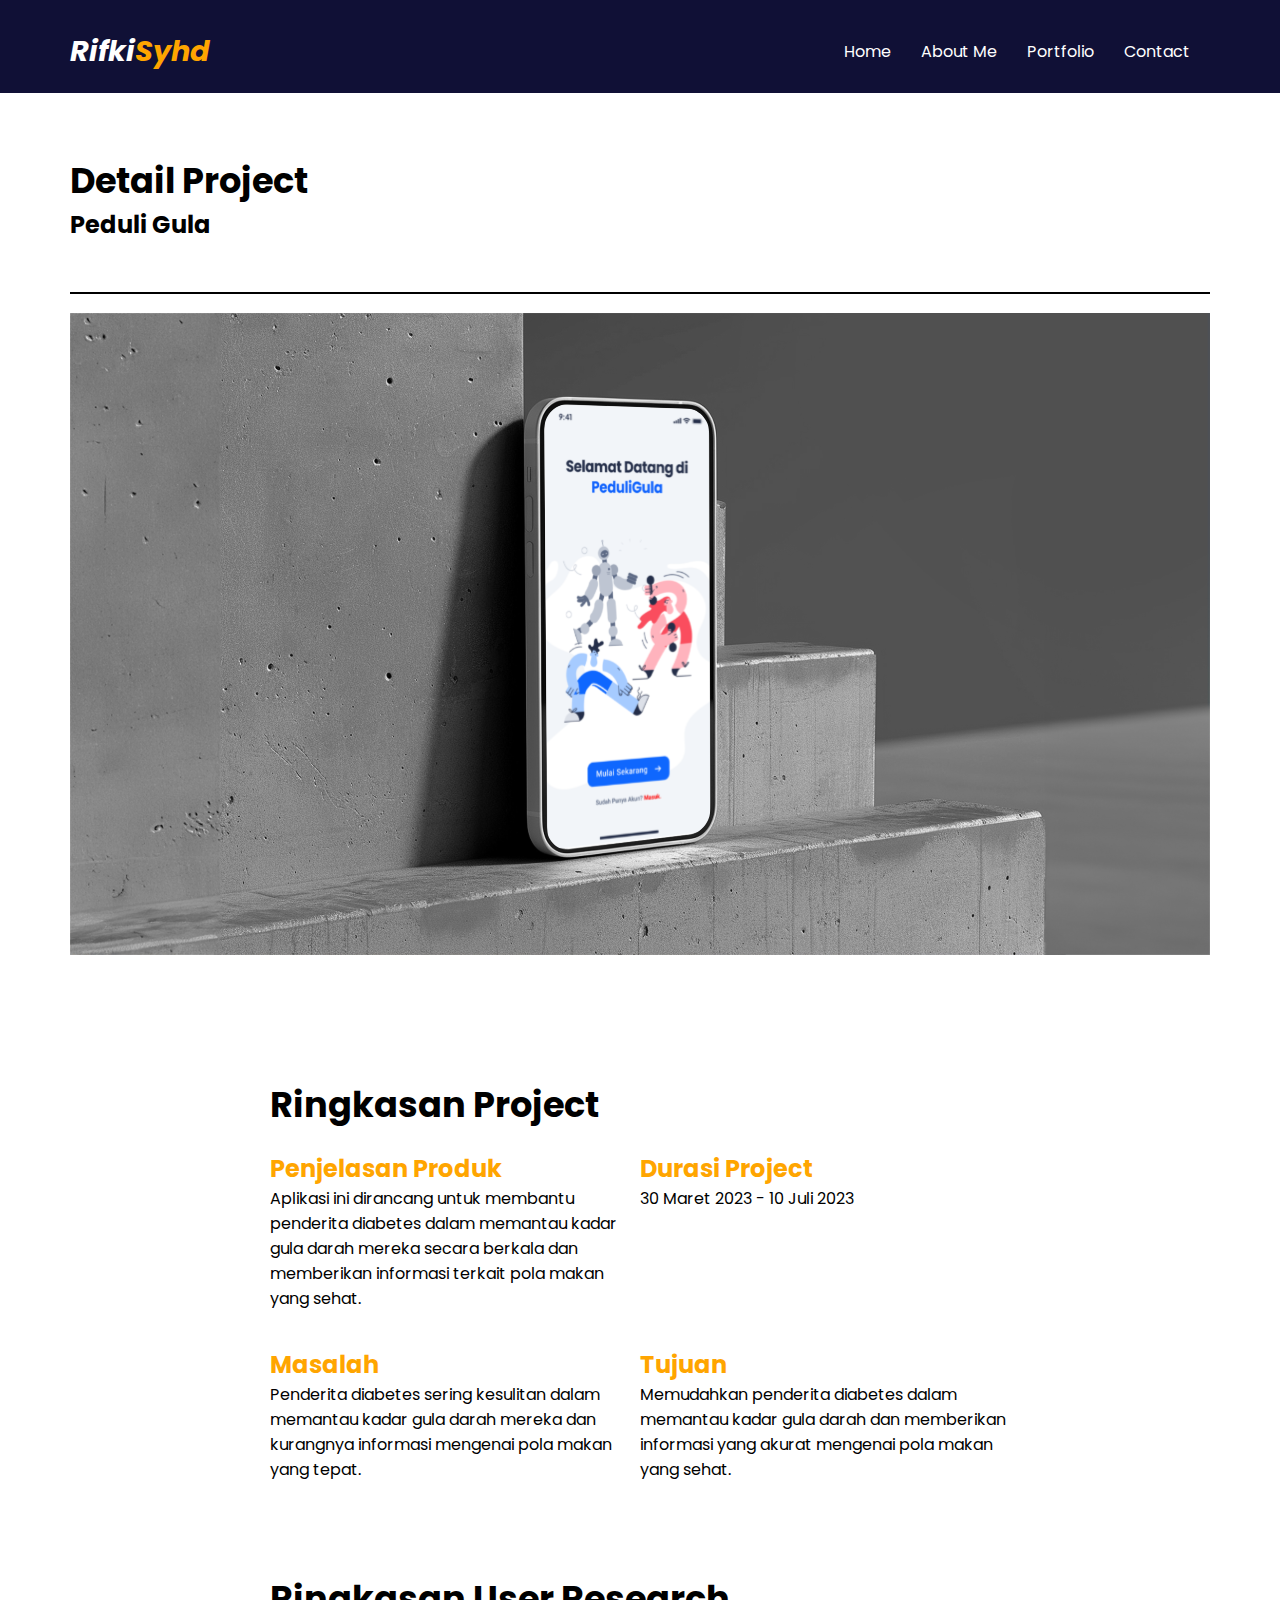
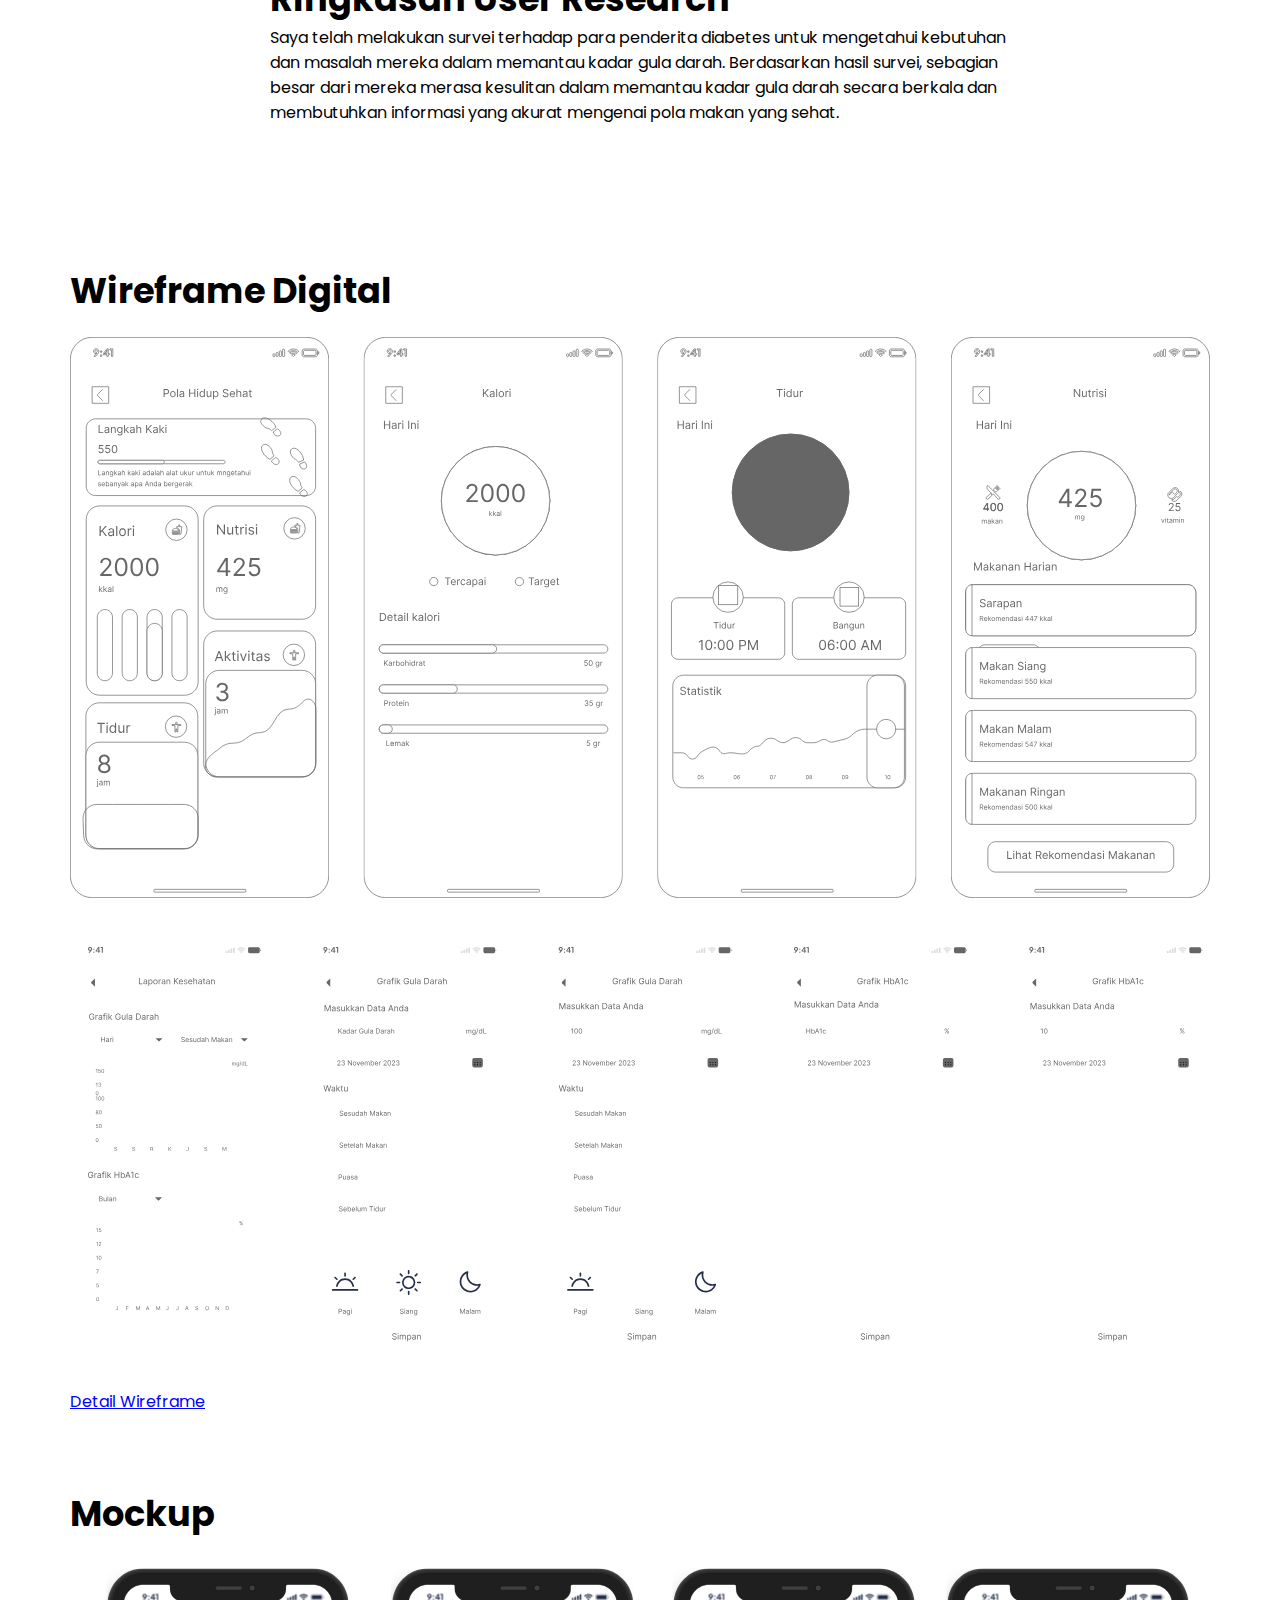
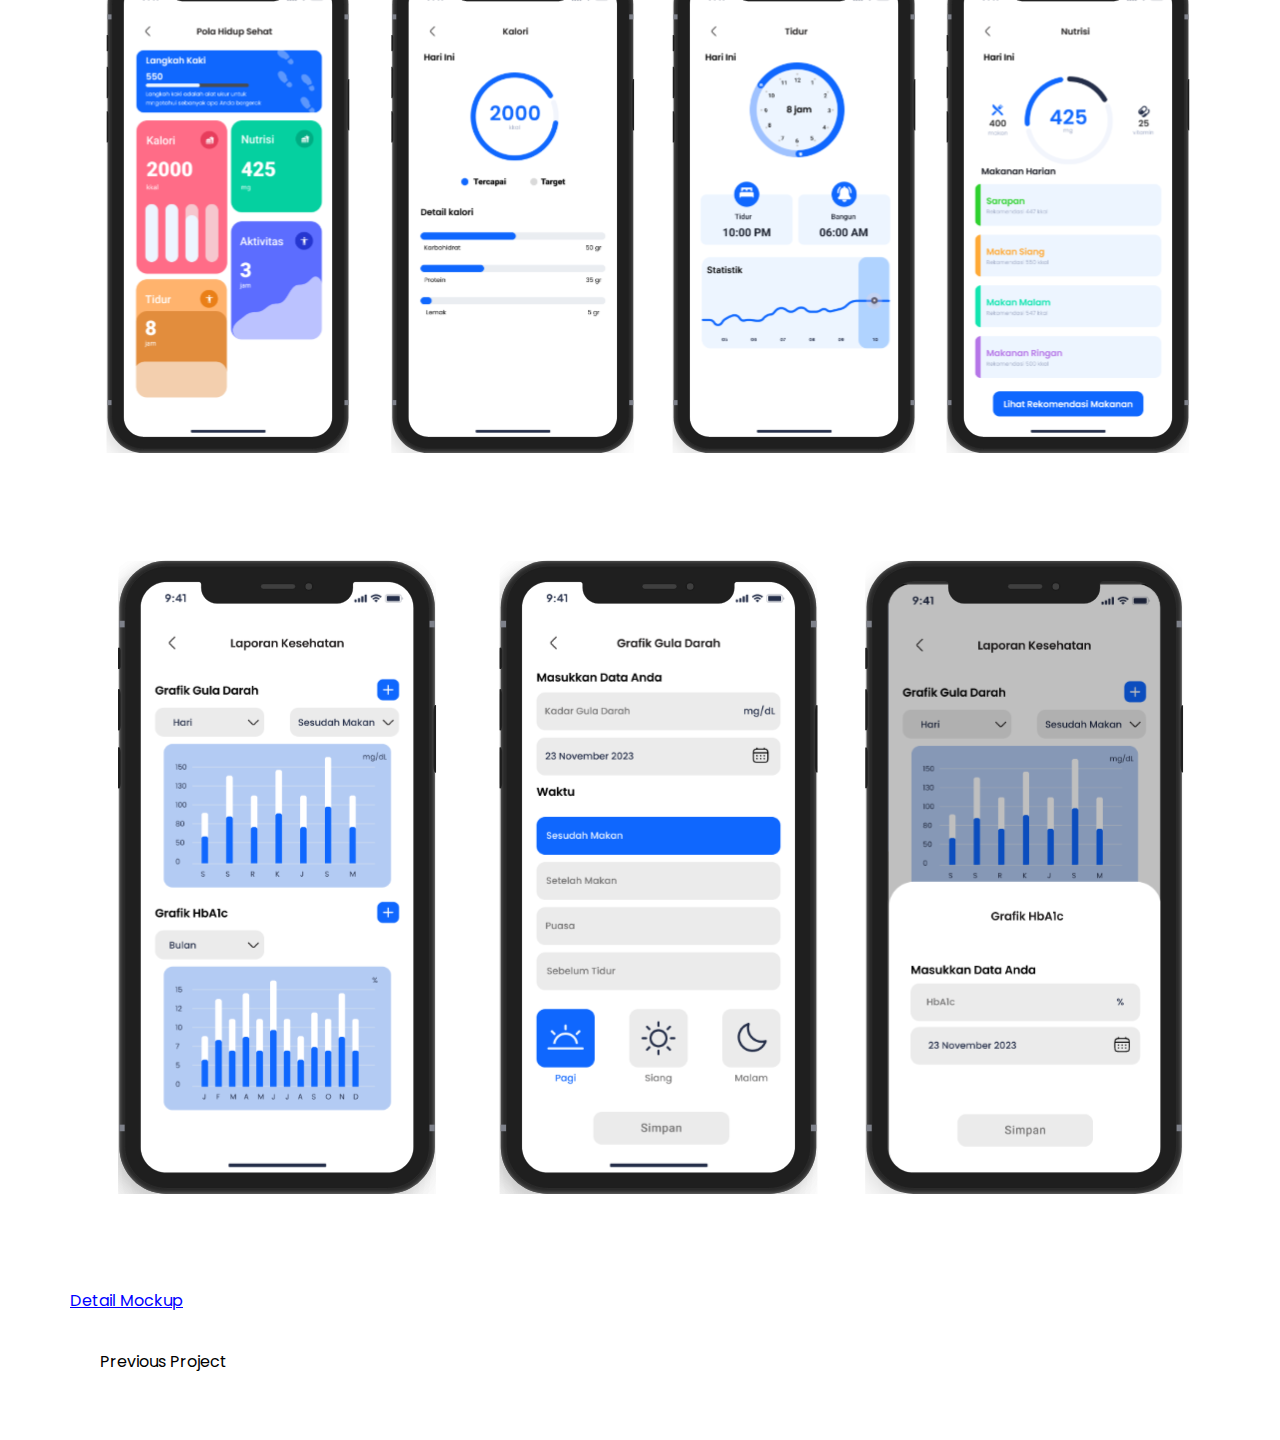
<file: assets/html/porto-peduligula.html>
<!DOCTYPE html>
<html lang="en">
  <head>
    <meta charset="UTF-8" />
    <meta name="viewport" content="width=device-width, initial-scale=1.0" />
    <title>Portofolio Peduli Gula</title>
    <!-- css -->
    <link rel="stylesheet" href="../css/porto-peduli-gula.css" />
    <!-- icon -->
    <link
      rel="stylesheet"
      href="https://cdnjs.cloudflare.com/ajax/libs/font-awesome/6.5.1/css/all.min.css"
      integrity="sha512-DTOQO9RWCH3ppGqcWaEA1BIZOC6xxalwEsw9c2QQeAIftl+Vegovlnee1c9QX4TctnWMn13TZye+giMm8e2LwA=="
      crossorigin="anonymous"
      referrerpolicy="no-referrer"
    />
    <!-- font -->
    <link rel="preconnect" href="https://fonts.googleapis.com" />
    <link rel="preconnect" href="https://fonts.gstatic.com" crossorigin />
    <link
      href="https://fonts.googleapis.com/css2?family=Poppins:ital,wght@0,100;0,200;0,300;0,400;0,500;0,600;0,700;0,800;0,900;1,100;1,200;1,300;1,400;1,500;1,600;1,700;1,800;1,900&display=swap"
      rel="stylesheet"
    />
    <meta name="viewport" content="width=device-width, initial-scale=1.0" />
  </head>

  <body>
    <!-- start navbar -->
    <nav>
      <div class="navbar">
        <div class="logo">
          <a href="../../index.html#home">Rifki<span>Syhd</span></a>
        </div>
        <div class="menu-toggle" id="mobile-menu">
          <i class="fas fa-bars"></i>
        </div>
        <ul class="nav-list">
          <li><a class="" href="../../index.html#home">Home</a></li>
          <li><a class="" href="../../index.html#about">About Me</a></li>
          <li><a class="active" href="../../index.html#portfolio">Portfolio</a></li>
          <li><a class="" href="../../index.html#contact">Contact</a></li>
        </ul>
      </div>
    </nav>
    <!-- end navbar -->

    <!-- start section content -->
    <section class="content">
      <h1>Detail Project</h1>
      <h2>Peduli Gula</h2>
      <img class="thumbnail" src="../image/thumnail-gula.svg" />
      <div class="penjelasan">
        <h1>Ringkasan Project</h1>
        <div class="row">
          <div class="kiri">
            <h2>Penjelasan Produk</h2>
            <p>Aplikasi ini dirancang untuk membantu penderita diabetes dalam memantau kadar gula darah mereka secara berkala dan memberikan informasi terkait pola makan yang sehat.</p>
          </div>
          <div class="kanan">
            <h2>Durasi Project</h2>
            <p>30 Maret 2023 - 10 Juli 2023</p>
          </div>
        </div>
        <div class="row">
          <div class="kiri">
            <h2>Masalah</h2>
            <p>Penderita diabetes sering kesulitan dalam memantau kadar gula darah mereka dan kurangnya informasi mengenai pola makan yang tepat.</p>
          </div>
          <div class="kanan">
            <h2>Tujuan</h2>
            <p>Memudahkan penderita diabetes dalam memantau kadar gula darah dan memberikan informasi yang akurat mengenai pola makan yang sehat.</p>
          </div>
        </div>
        <h1>Ringkasan User Research</h1>
        <p>
          Saya telah melakukan survei terhadap para penderita diabetes untuk mengetahui kebutuhan dan masalah mereka dalam memantau kadar gula darah. Berdasarkan hasil survei, sebagian besar dari
          mereka merasa kesulitan dalam memantau kadar gula darah secara berkala dan membutuhkan informasi yang akurat mengenai pola makan yang sehat.
        </p>
      </div>

      <h1>Wireframe Digital</h1>
      <img class="detail" src="../image/wireframe-gula.svg" />
      <img class="detail" src="../image/wireframe-gula2.svg" />
      <a class="detail-link" href="https://www.figma.com/design/bRWTzsADrlXXqyDdrOwATa/IMK-LOMBA?node-id=1-7&t=5LVtieLalHVGfNN9-1">Detail Wireframe</a>
      <h1>Mockup</h1>
      <img class="detail" src="../image/mockup-gula.svg" />
      <img class="detail" src="../image/mockup-gula2.svg" />
      <a class="detail-link" href="https://www.figma.com/design/bRWTzsADrlXXqyDdrOwATa/IMK-LOMBA?node-id=1-8&t=5LVtieLalHVGfNN9-1">Detail Mockup</a>

    </section>


    <!-- end section content -->

    <!-- start bawah -->
    <section class="bawah">
      <a class="sebelum" href="porto-lp.html">
        <div class="icon">
          <i class="fa-solid fa-arrow-left fa-2x"></i>
        </div>
        <p>Previous Project</p>
      </a>
      <!-- <a class="sesudah" href="porto-peduligula.html">
          <p>Next Project</p>
          <div class="icon">
            <i class="fa-solid fa-arrow-right fa-2x"></i>
          </div>
        </a> -->
    </section>
    <!-- end bawah -->

    <!-- javascript -->
    <script src="/assets/js/script.js"></script>
  </body>
</html>
</file>
<file: assets/css/style.css>
:root {
  --bg: rgb(16, 16, 54);
  --bg2: #333;
  --font-1: 400;
  --font-2: 500;
  --font-bold: 700;
}

* {
  font-family: "poppins";
  scroll-behavior: smooth; /* Animasi scrolling halus */
  text-decoration: none;
  color: inherit;
}

body {
  margin: 0;
  padding: 0;
  /* max-width: 1140px; */
  margin: 0 auto;
  height: 1000px;
  background-color: #fff;
}

nav {
  background-color: var(--bg);
  position: fixed;
  top: 0;
  z-index: 1000;
  width: 100%;
}

section {
  background-color: var(--bg);
  width: 100%;
  padding-top: 100px;
  padding-bottom: 100px;
  color: white;
}

footer {
  display: flex;
  padding: 20px;
  align-items: center;
  justify-content: center;
  height: 50px;
  margin: 0;
  font-size: 0.8rem;
  background-color: var(--bg);
  color: white;
}

h1 {
  color: orange;
  font-weight: 700;
  font-size: 2.2rem;
}

p {
  font-size: 1.2rem;
  font-weight: var(--font-1);
}

.navbar {
  display: flex;
  justify-content: space-between;
  padding: 10px;
  margin: 0 auto;
  align-items: center;
  padding-top: 30px;
  padding-bottom: 20px;
  max-width: 1140px;
}

.logo a {
  font-weight: 700;
  font-style: italic;
  color: #fff;
  font-size: 1.8rem;
}

.logo a span {
  font-weight: 700;
  color: orange;
}

.nav-list {
  list-style-type: none;
  font-size: 1rem;
  margin: 0;
  padding: 0;
  display: flex;
}

.menu-toggle{
  display: none;
}

.nav-list .active {
  color: orange;
}

.nav-list li {
  margin-right: 10px;
}

.nav-list li a {
  padding: 10px;
  color: #fff;
}

.nav-list li a {
  padding: 10px;
  color: #fff;
  position: relative;
  overflow: hidden; /* Mencegah pseudo-element keluar dari batas */
}

/* animasi navlist */
.nav-list li a::after {
  content: "";
  position: absolute;
  bottom: 0;
  left: 50%; /* Mulai dari tengah */
  width: 0; /* Lebar awal */
  height: 0.15rem; /* Tinggi border */
  background-color: orange; /* Warna border */
  transition: all 0.3s ease; /* Animasi transisi */
}

.nav-list li a:hover::after {
  width: 100%; /* Lebar akhir */
  left: 0; /* Posisi akhir */
}
/* end animasi navlist */

/* start section hero */

.hero {
  /* position: relative; */
  max-width: 1140px;
  max-height: 500px;
  margin: 0 auto; /* biar item berada di tengah */
  align-items: top;
  padding-top: 80px;
  display: flex;
  flex-wrap: wrap;
}

.hero-kiri {
  max-width: 50%;
  padding-left: 0;
  list-style: none;
  /* flex: 1.5; */
  font-weight: 800;
  font-size: 3rem;
  font-style: italic;
  color: white;
}
.hero-kiri li {
  text-shadow: 4px 4px 2px rgba(167, 167, 167, 0.3);
}

.hero-kiri li span {
  color: orange;
}

.button {
  margin-top: 2rem;
  display: inline-block;
  padding: 20px 30px;
  font-size: 1rem;
  font-style: normal;
  font-weight: var(--font-1);
  color: white;
  background-color: orange;
  border-radius: 0.5rem;
  box-shadow: 4px 4px 2px rgba(167, 167, 167, 0.3);
}

/* start animasi hover button */
.button:hover {
  color: orange;
  background-color: white;
  cursor: pointer;
  animation: hoverMove 0.5s ease-in-out forwards;
}
@keyframes hoverMove {
  0%,
  100% {
    transform: translateY(0);
  }
  50% {
    transform: translateY(-5px);
  }
}
/* end animasi hover button */

.hero-kanan {
  list-style: none;
  /* flex: 0.5; */
  display: flex;
  justify-content: flex-end;
  margin-left: 10px;
}
.hero-kanan img {
  position: relative;
  bottom: 15px;
  left: 180px;
  height: 600px;
  width: auto;
}

/* end section hero */

/* start about */
.about {
  background-color: white;
  height: 500px;
  padding: 100px 0px 50px 0px;
  text-align: center;
  display: flex;
  justify-content: center;
  flex-direction: column;
  max-width: 1140px;
  margin: 0px auto;
}

.about p {
  font-size: 1rem;
  color: black;
}
.skill-logo {
  display: flex;
  justify-content: center;
}
.icon {
  color: orange;
  margin: 0px 10px;
}

/* end about */

/* start parent sertifikat */
.sertifikat {
  max-width: 1140px;
  display: flex;
  padding-top: 0px;
  background-color: white;
  justify-content: space-around;
  flex-direction: column;
  text-align: center;
  margin: 0 auto;
}
.parent-sertif p {
  display: flex;
  color: orange;
  justify-content: center;
}
.parent-sertif {
  max-width: 1140px;
  display: flex;
  flex-wrap: wrap;
  flex-direction: row;
  justify-content: space-around;
}
.parent-sertif img {
  height: 350px;
  width: 500px;
  margin: 0 auto;
  border: orange 0.3rem solid;
  border-radius: 0.8rem;
}
/* end parent sertifikat */

.sertif-kiri {
  max-width: 50%;
}
.sertif-kanan {
  max-width: 50%;
}

/* start parent  portofolio */
.porto {
  display: flex;
  justify-content: space-around;
  flex-direction: column;
  text-align: center;
  max-width: 1140px;
  margin: 0 auto;
}

.porto h2 {
  padding: 0px 20px;
  color: orange;
}
.porto p {
  padding: 0px 20px;
  font-size: 1rem;
}
.foto {
  width: 30rem;
  height: 30rem;
  border: orange 0.3rem solid;
  border-radius: 0.8rem;
}
.porto .button {
  margin: 0px 20px;
}

/* end parent */

.porto1 {
  display: flex;
  justify-content: flex-start;
  width: 100%;
  margin-bottom: 30px;
  margin-top: 30px;
  text-align: left;
  /* border: orange 0.5rem solid;
  border-radius: 0.8rem; */
}

.porto2 {
  display: flex;
  justify-content: flex-end;
  width: 100%;
  max-width: 1140px;
  margin-bottom: 30px;
  text-align: right;
  /* border: orange 0.5rem solid;
  border-radius: 0.8rem; */
}
.porto2 img {
  order: 1;
  height: 100%;
  /* width: 100%; */
}

.porto3 {
  display: flex;
  justify-content: flex-start;
  width: 100%;
  text-align: left;
  /* border: orange 0.5rem solid;
  border-radius: 0.8rem; */
}
/* end porto */

/* start contact */
.contact {
  background: #eaeaea;
  min-height: 60vh;
  display: flex;
  flex-direction: column;
  align-items: center;
}
.contact .container {
  max-width: 1140px;
  width: 100%;
  background: #fff;
  border-radius: 1.5rem;
  margin: 2rem 5rem;
  box-shadow: 0 5px 10px rgba(0, 0, 0, 0.15);
}
.contact .container .content {
  display: flex;
  align-items: center;
  justify-content: space-between;
  padding: 2.5rem 2rem;
}
.contact .content .image-box {
  max-width: 50%;
  margin-left: 4rem;
}
.contact .content .image-box img {
  width: 100%;
  height: 40rem;
  position: relative;
}
.contact .content form {
  width: 45%;
  margin-right: 3.5rem;
}
form .form-group {
  display: flex;
  flex-direction: column;
  justify-content: center;
}
.form-group .field {
  width: 100%;
  height: 50px;
  display: flex;
  position: relative;
  margin: 1rem;
}
/* icon di dalam input field */
form i {
  position: absolute;
  top: 50%;
  left: 18px;
  color: rgb(51, 51, 51);
  font-size: 17px;
  pointer-events: none;
  transform: translateY(-50%);
}
/* text di dalam input field */
form .field input,
form .message textarea {
  width: 100%;
  height: 100%;
  outline: none;
  padding: 0 16px 0 48px;
  font-size: 16px;
  font-family: "Poppins", sans-serif;
  border-radius: 5px;
  border: 1px solid rgb(51, 51, 51);
  background: #eaeaea;
  color: black;
}
.field input::placeholder,
.message textarea::placeholder {
  color: rgb(51, 51, 51);
}
.field input:focus,
.message textarea:focus {
  padding-left: 47px;
  border: 2px solid orange;
}
.field input:focus ~ i,
.message textarea:focus ~ i {
  color: orange;
}
form .message {
  position: relative;
  margin: 1rem;
  width: 100%;
  max-width: 350px;
}
form .message i {
  top: 25px;
  font-size: 20px;
  left: 15px;
}
form .message textarea {
  min-height: 130px;
  max-height: 230px;
  max-width: 100%;
  min-width: 100%;
  padding: 12px 20px 0 48px;
}
form .message textarea::-webkit-scrollbar {
  width: 0px;
}

.content .button {
  font-size: 1.2rem;
  float: right;
}
.button i {
  position: relative;
  top: 10px;
  left: 2px;
  font-size: 1.5rem;
  transition: 0.3s;
  color: #fff;
}
.button:hover i {
  left: 8px;
  color: orange;
}
/* end contact */

/* start connect */
.connect {
  display: flex;
  flex-direction: column;
  align-items: center;
  justify-content: center;
  background-color: var(--bg);
}
.connect h1 {
  margin-bottom: 50px;
}

.container-icon {
  display: flex;
}
.icon {
  color: orange;
  margin: 0px 50px;
  display: flex;
  align-items: center;
  flex-direction: column;
}
.icon:hover {
  cursor: pointer;
  animation: hoverMove 0.5s ease-in-out forwards;
}
.icon p {
  padding-top: 0px;
  margin-top: 0px;
  color: orange;
}
/* end connect */


/* responsive */
@media screen and (max-width: 768px) {
  nav {
    position: sticky;
    top: 0;
    z-index: 1000;
    background-color: var(--bg);
    width: 100%;
  }

  .nav-list {
    display: none;
    flex-direction: column;
    align-items: center;
    width: 100%;
    background-color: var(--bg);
  }

  .menu-toggle {
    color: white;
    display: block;
    cursor: pointer;
  }

  .nav-list.active {
    display: flex;
    flex-direction: column;
    width: 100%;
    text-align: center;
    background-color: var(--bg);
    padding: 10px 0;
  }

  .nav-list a {
    padding: 10px 0;
    width: 100%;
    text-align: center;
    color: white;
    text-decoration: none;
  }

  .nav-list a:hover {
    background-color: orange;
    color: white;
  }

  .hero {
    padding-top: 0px;
  }

  .hero-kiri {
    max-width: 100%;
    margin: 0 20px;
    justify-content: center;
    font-size: 2.5em; /* Menyesuaikan ukuran font */
    text-align: center;
  }
  .hero-kanan {
    display: none;
  }
  .about p {
    margin: 0px 20px;
    justify-content: center;
  }

  .sertifikat h1 {
    margin-top: 100px;
  }
  .sertif-kiri,
  .sertif-kanan {
    max-width: 100%;
  }
  .parent-sertif {
    flex-direction: column;
    align-items: center;
  }
  .parent-sertif img {
    width: 300px;
    height: auto;
  }
  .porto,
  .porto1,
  .porto2,
  .porto3 {
    max-width: 100%;
    flex-direction: column;
    align-items: center;
    text-align: center;
  }
  .foto,
  .porto2 img {
    max-width: 15em; /* Menyesuaikan ukuran gambar */
    height: auto;
    order: 0;
  }
  .contact .container {
    align-content: center;
    align-items: center;
    margin: 0 auto;
  }
  .contact .container .content {
    max-width: 100%;
    display: flex;
    flex-direction: column;
    align-items: center;
    justify-content: center;
  }
  .contact .content .image-box {
    max-width: 50%;
    margin: 0px;
  }
  .contact .container .content img {
    width: 100%;
    height: auto;
  }
  .contact .content form {
    width: 90%;
    margin-right: 0px;
  }
  form .form-group {
    align-items: center;
    justify-content: center;
  }

  .form-group .field {
    width: 100%;
    margin: 1rem;
    align-content: center;
  }
  form .message {
    margin: 1rem;
    left: 0px;
    width: 100%;
  }
  .content .button {
    width: 100%;
    height: 50px;
    font-size: 1rem;
    padding: 10px;
  }
  .button i {
    font-size: 1.1rem;
  }

  .connect {
    padding: 20px 0px;
  }
  .icon {
    margin: 0px 20px;
    font-size: 12px;
  }
}
</file>
<file: assets/css/porto-kost_io.css>
:root {
  --bg: rgb(16, 16, 54);
  --bg2: #333;
  --font-1: 400;
  --font-2: 500;
  --font-bold: 700;
}

* {
  font-family: "poppins";
  scroll-behavior: smooth; /* Animasi scrolling halus */
  text-decoration: none;
  color: inherit;
}
h1 {
  font-weight: 700;
  font-size: 2.2rem;
}

body {
  margin: 0;
  padding: 0;
  /* max-width: 1140px; */
  margin: 0 auto;
  height: 1000px;
  background-color: #fff;
}
nav {
  background-color: var(--bg);
  position: fixed;
  top: 0;
  z-index: 1000;
  width: 100%;
}
footer {
  display: flex;
  padding: 20px;
  align-items: center;
  justify-content: center;
  height: 50px;
  margin: 0;
  font-size: 0.8rem;
  background-color: var(--bg);
  color: white;
}

.navbar {
  display: flex;
  justify-content: space-between;
  padding: 10px;
  margin: 0 auto;
  align-items: center;
  padding-top: 30px;
  padding-bottom: 20px;
  max-width: 1140px;
  background-color: var(--bg);
}

.logo a {
  font-weight: 700;
  font-style: italic;
  color: #fff;
  font-size: 1.8rem;
}

.logo a span {
  font-weight: 700;
  color: orange;
}

.nav-list {
  list-style-type: none;
  font-size: 1rem;
  margin: 0;
  padding: 0;
  display: flex;
}

.nav-list .active {
  color: orange;
}

.nav-list li {
  margin-right: 10px;
}

.nav-list li a {
  padding: 10px;
  color: #fff;
}

.nav-list li a {
  padding: 10px;
  color: #fff;
  position: relative;
  overflow: hidden; /* Mencegah pseudo-element keluar dari batas */
}

/* animasi navlist */
.nav-list li a::after {
  content: "";
  position: absolute;
  bottom: 0;
  left: 50%; /* Mulai dari tengah */
  width: 0; /* Lebar awal */
  height: 0.15rem; /* Tinggi border */
  background-color: orange; /* Warna border */
  transition: all 0.3s ease; /* Animasi transisi */
}

.nav-list li a:hover::after {
  width: 100%; /* Lebar akhir */
  left: 0; /* Posisi akhir */
}
/* end animasi navlist */
/* ------------------------------------------------------------------------------------- */
.content {
  display: flex;
  flex-direction: column;
  max-width: 1140px;
  margin: 0px auto;
  padding-top: 80px;
}
.content h1 {
  padding-top: 50px;
  margin-bottom: 0px;
}
.content h2 {
  margin-top: 0px;
  border-bottom: 2px solid;
  padding-bottom: 50px; /* Menambahkan jarak antara teks dan border-bottom */
}
.content img {
  width: 1140px; /* Lebar gambar tetap 50% */
  height: calc(50% * 16 / 9); /* Tinggi gambar disesuaikan untuk mencapai rasio 9:16 */
  object-fit: cover; /* Memastikan gambar menutupi area tanpa mengubah rasionya */
  object-position: center; /* Memfokuskan gambar pada bagian tengah */
  margin: 0 auto;
  border-radius: 1rem;
}
.penjelasan {
  width: 65%;
  margin: 0 auto;
  padding: 50px 0px;
}
.detail-link {
  color: blue;
  text-decoration: underline;
}
.penjelasan h2 {
  color: orange;
  border: none;
  padding-bottom: 0px;
  margin-bottom: 0px;
  padding-top: 20px;
}
.penjelasan p {
  margin-top: 0px;
}

/* kiri kanan */
.row {
  display: flex;
  flex-direction: row;
}
.row .kiri {
  max-width: 50%;
}
.row .kanan {
  max-width: 50%;
}
/* brainstorming */
.container-brainstroming {
  display: flex;
  flex-direction: column;
  justify-items: center;
}
.container-brainstroming h2 {
  padding-top: 0px;
  padding-right: 50px;
  font-size: 50px;
}
.container-brainstroming p {
  margin-bottom: 0px;
}

.brainstroming-kiri {
  width: 50%;
  display: flex;
  flex-direction: row;
  align-items: center;
}

.brainstroming-kanan {
  width: 50%;
  margin-left: 350px;
  display: flex;
  align-items: center;
}
/* end brainstorming */

.detail-img {
  max-width: 50%;
  transition: 0.5s;
  padding: 20px 0px;
}
.detail-img:hover {
  transform: scale(2);
}

/* end penjelasan */
/* -------------------------------------------------------------------------------- */
.detail {
  padding: 20px 0px;
}
/* -------------------------------------------------------------------------------- */

.bawah {
  max-width: 1140px;
  display: flex;
  flex-direction: row;
  margin: 0 auto;
  justify-content: end;
  padding: 20px 0px 50px 0px;
}
.icon {
  /* Style properties */
  color: orange; /* Contoh: mengubah warna ikon */
}

/* .sebelum {
  display: flex;
  flex-direction: row;
  align-items: center;
}
.sebelum p {
  margin-left: 30px;
} */
.sesudah {
  display: flex;
  flex-direction: row;
  align-items: center;
}
.sesudah p {
  margin-right: 30px;
}
.sesudah:hover {
  cursor: pointer;
  animation: hoverMove 0.5s ease-in-out forwards;
}
/* buat animasi hover */
@keyframes hoverMove {
  0%,
  100% {
    transform: translateY(0);
  }
  50% {
    transform: translateY(-5px);
  }
}

/* responsive */
@media screen and (max-width: 768px) {
  nav {
    position: sticky;
  }

  .nav-list {
    display: none;
  }
  .content {
    padding-top: 0px;
    margin: 0px 20px;
  }
  .content h1 {
    padding-top: 0px;
  }
  .content h2 {
    padding-bottom: 0px;
  }
  .content img {
    width: 90%;
  }
  .penjelasan {
    width: 100%;
    margin: 0px auto;
  }
  .row {
    flex-direction: column;
  }
  .row .kiri,
  .row .kanan {
    max-width: 100%;
  }

  .container-brainstroming {
    width: 100%;
  }
  .brainstroming-kiri {
    width: 100%;
  }
.brainstroming-kanan {
    margin-left: 0px;
    width: 100%;
  }
}
</file>
<file: assets/css/porto-lp.css>
:root {
  --bg: rgb(16, 16, 54);
  --bg2: #333;
  --font-1: 400;
  --font-2: 500;
  --font-bold: 700;
}

* {
  font-family: "poppins";
  scroll-behavior: smooth; /* Animasi scrolling halus */
  text-decoration: none;
  color: inherit;
}
h1 {
  font-weight: 700;
  font-size: 2.2rem;
}

body {
  margin: 0;
  padding: 0;
  /* max-width: 1140px; */
  margin: 0 auto;
  min-height: 2000px;
  background-color: var(--bg);
}
nav {
  background-color: var(--bg);
  position: fixed;
  top: 0;
  z-index: 1000;
  width: 100%;
}
footer {
  display: flex;
  padding: 20px;
  align-items: center;
  justify-content: center;
  height: 50px;
  margin: 0;
  font-size: 0.8rem;
  background-color: var(--bg);
  color: white;
}

.navbar {
  display: flex;
  justify-content: space-between;
  padding: 10px;
  margin: 0 auto;
  align-items: center;
  padding-top: 30px;
  padding-bottom: 20px;
  max-width: 1140px;
  background-color: var(--bg);
}

.logo a {
  font-weight: 700;
  font-style: italic;
  color: #fff;
  font-size: 1.8rem;
}

.logo a span {
  font-weight: 700;
  color: orange;
}

.nav-list {
  list-style-type: none;
  font-size: 1rem;
  margin: 0;
  padding: 0;
  display: flex;
}

.menu-toggle{
  display: none;
}

.nav-list .active {
  color: orange;
}

.nav-list li {
  margin-right: 10px;
}

.nav-list li a {
  padding: 10px;
  color: #fff;
}

.nav-list li a {
  padding: 10px;
  color: #fff;
  position: relative;
  overflow: hidden; /* Mencegah pseudo-element keluar dari batas */
}

/* animasi navlist */
.nav-list li a::after {
  content: "";
  position: absolute;
  bottom: 0;
  left: 50%; /* Mulai dari tengah */
  width: 0; /* Lebar awal */
  height: 0.15rem; /* Tinggi border */
  background-color: orange; /* Warna border */
  transition: all 0.3s ease; /* Animasi transisi */
}

.nav-list li a:hover::after {
  width: 100%; /* Lebar akhir */
  left: 0; /* Posisi akhir */
}
/* end animasi navlist */
/* ------------------------------------------------------------------------------------- */

.hero {
  display: flex;
  padding-top: 100px;
  min-height: 100vh;
  justify-content: center;
  background-image: url("../image/bg-porto-lp.jpg");
  background-repeat: no-repeat;
  background-size: cover;
  position: relative;
  background-position: center 10%; /* biar gambar turun 10% dari atas */
  -webkit-mask-image: linear-gradient(rgba(0, 0, 0, 1) 50%, rgba(0, 0, 0, 0)); /* biar support chrome dan firefox */
  mask-image: linear-gradient(rgba(0, 0, 0, 1) 80, rgba(0, 0, 0, 0)); /* buat gradient */
}
/* masking */
.mask {
  position: absolute;
  inset: 0;
  -webkit-mask-image: url("../image/mask-porto-lp.png");
  -webkit-mask-repeat: no-repeat;
  -webkit-mask-size: cover;
  -webkit-mask-position: center 10%;
}
/* end masking */
.title {
  position: fixed;
  width: 100%;
  color: #fff;
  margin-top: 130px;
  text-align: center;
}
.title h1 {
  font-weight: 700;
  font-size: 3rem;
  margin: 0px;
  text-shadow: 5px 5px 3px rgba(1, 1, 3, 0.5);
}
/* end hero */
/* ---------------------------------------------------------------------------------------- */

.penjelasan {
  max-width: 1140px;
  margin: 0 auto;
  padding-top: 50px;
}

.penjelasan h1 {
  font-weight: 700;
  font-size: 2.2rem;
  text-align: center;
  color: orange;
}

.penjelasan h2{
  color: orange;
}

.penjelasan p{
  color: white;
}

.penjelasan a{
  color: orange;
  text-decoration: underline;
}

.row {
  display: flex;
  flex-direction: row;
  gap: 20px;
}

.row .pertama{
  width: 25%;
}
.row .kedua{
  width: 25%;
}
.row .ketiga{
  width: 25%;
}
.row .keempat{
  width: 25%;
}

.penjelasan .research{
  margin-top: 150px;
}

.research p{
  color: white;
  text-align: center;
}

.research a{
  color: orange;
  text-decoration: underline;
}

.detail-link{
  display: flex;
  justify-content: end;
  margin-top: 30px;
}

.detail-img {
  display: flex;
  margin: 0 auto;
  max-width: 50%;
  transition: 0.5s;
  padding: 20px 0px;
}
.detail-img:hover {
  transform: scale(2);
}


/* end penjelasan */
/* ---------------------------------------------------------------------------------------- */
.bawah {
  max-width: 1140px;
  display: flex;
  flex-direction: row;
  margin: 0 auto;
  justify-content: space-between;
  padding: 20px 0px 50px 0px;
}
.icon {
  /* Style properties */
  color: orange; /* Contoh: mengubah warna ikon */
}

.sebelum {
  display: flex;
  flex-direction: row;
  align-items: center;
}
.sebelum p {
  margin-left: 30px;
  color: white;
}
.sesudah {
  display: flex;
  flex-direction: row;
  align-items: center;
}
.sesudah p {
  margin-right: 30px;
  color: white;
}
.sebelum:hover {
  cursor: pointer;
  animation: hoverMove 0.5s ease-in-out forwards;
}
.sesudah:hover {
  cursor: pointer;
  animation: hoverMove 0.5s ease-in-out forwards;
}
/* buat animasi hover */
@keyframes hoverMove {
  0%,
  100% {
    transform: translateY(0);
  }
  50% {
    transform: translateY(-5px);
  }
}

/* MARK:responsive 
*/
@media screen and (max-width: 768px) {
  nav {
    position: sticky;
    top: 0;
    z-index: 1000;
    background-color: var(--bg);
    width: 100%;
  }

  .nav-list {
    display: none;
    flex-direction: column;
    align-items: center;
    width: 100%;
    background-color: var(--bg);
  }

  .hero {
    padding-top: 0px;
  }

  .menu-toggle {
    color: white;
    display: block;
    cursor: pointer;
  }

  .nav-list.active {
    display: flex;
    flex-direction: column;
    width: 100%;
    text-align: center;
    background-color: var(--bg);
    padding: 10px 0;
  }

  .nav-list a {
    padding: 10px 0;
    width: 100%;
    text-align: center;
    color: white;
    text-decoration: none;
  }

  .nav-list a:hover {
    background-color: orange;
    color: white;
  }

  .hero {
    padding-top: 50px;
  }

  .title h1 {
    font-size: 2rem;
  }

  .penjelasan {
    padding-top: 30px;
    padding: 0 20px;
  }

  .row {
    flex-direction: column;
    gap: 10px;
  }

  .row .pertama,
  .row .kedua,
  .row .ketiga,
  .row .keempat {
    width: 100%;
  }

  .detail-img {
    max-width: 80%;
  }

  .bawah {
    padding: 0 20px;
    flex-direction: row;
    align-items: center;
  }

  .sebelum,
  .sesudah {
    flex-direction: row;
    align-items: center;
  }

  .sebelum p,
  .sesudah p {
    margin: 10px 20px;
  }
}
</file>
<file: assets/css/porto-peduli-gula.css>
:root {
  --bg: rgb(16, 16, 54);
  --bg2: #333;
  --font-1: 400;
  --font-2: 500;
  --font-bold: 700;
}

* {
  font-family: "poppins";
  scroll-behavior: smooth; /* Animasi scrolling halus */
  text-decoration: none;
  color: inherit;
}
h1 {
  font-weight: 700;
  font-size: 2.2rem;
}

body {
  margin: 0;
  padding: 0;
  /* max-width: 1140px; */
  margin: 0 auto;
  height: 1000px;
  background-color: #fff;
}
nav {
  background-color: var(--bg);
  position: fixed;
  top: 0;
  z-index: 1000;
  width: 100%;
}
footer {
  display: flex;
  padding: 20px;
  align-items: center;
  justify-content: center;
  height: 50px;
  margin: 0;
  font-size: 0.8rem;
  background-color: var(--bg);
  color: white;
}

.navbar {
  display: flex;
  justify-content: space-between;
  padding: 10px;
  margin: 0 auto;
  align-items: center;
  padding-top: 30px;
  padding-bottom: 20px;
  max-width: 1140px;
  background-color: var(--bg);
}

.logo a {
  font-weight: 700;
  font-style: italic;
  color: #fff;
  font-size: 1.8rem;
}

.logo a span {
  font-weight: 700;
  color: orange;
}

.menu-toggle {
  display: none;
}

.nav-list {
  list-style-type: none;
  font-size: 1rem;
  margin: 0;
  padding: 0;
  display: flex;
}

.nav-list .active {
  color: orange;
}

.nav-list li {
  margin-right: 10px;
}

.nav-list li a {
  padding: 10px;
  color: #fff;
}

.nav-list li a {
  padding: 10px;
  color: #fff;
  position: relative;
  overflow: hidden; /* Mencegah pseudo-element keluar dari batas */
}

/* animasi navlist */
.nav-list li a::after {
  content: "";
  position: absolute;
  bottom: 0;
  left: 50%; /* Mulai dari tengah */
  width: 0; /* Lebar awal */
  height: 0.15rem; /* Tinggi border */
  background-color: orange; /* Warna border */
  transition: all 0.3s ease; /* Animasi transisi */
}

.nav-list li a:hover::after {
  width: 100%; /* Lebar akhir */
  left: 0; /* Posisi akhir */
}
/* end animasi navlist */
/* ------------------------------------------------------------------------------------- */
.content {
  display: flex;
  flex-direction: column;
  max-width: 1140px;
  margin: 0px auto;
  padding-top: 80px;
}
.content h1 {
  padding-top: 50px;
  margin-bottom: 0px;
}
.content h2 {
  margin-top: 0px;
  border-bottom: 2px solid;
  padding-bottom: 50px; /* Menambahkan jarak antara teks dan border-bottom */
}
.thumbnail {
  width: 100%;
  height: calc(50% * 16 / 9); /* Tinggi gambar disesuaikan untuk mencapai rasio 9:16 */
  object-fit: cover; /* Memastikan gambar menutupi area tanpa mengubah rasionya */
  object-position: center; /* Memfokuskan gambar pada bagian tengah */
  margin: 0 auto;
  /* border-radius: 1rem; */
}
.penjelasan {
  width: 65%;
  margin: 0 auto;
  padding: 50px 0px;
}
.detail-link {
  color: blue;
  text-decoration: underline;
}
.penjelasan h2 {
  color: orange;
  border: none;
  padding-bottom: 0px;
  margin-bottom: 0px;
  padding-top: 20px;
}
.penjelasan p {
  margin-top: 0px;
}

/* kiri kanan */
.row {
  display: flex;
  flex-direction: row;
}
.row .kiri {
  max-width: 50%;
}
.row .kanan {
  max-width: 50%;
}
/* brainstorming */
.container-brainstroming {
  display: flex;
  flex-direction: column;
  justify-items: center;
}
.container-brainstroming h2 {
  padding-top: 0px;
  padding-right: 50px;
  font-size: 50px;
}
.container-brainstroming p {
  margin-bottom: 0px;
}

.brainstroming-kiri {
  width: 50%;
  display: flex;
  flex-direction: row;
  align-items: center;
}

.brainstroming-kanan {
  width: 50%;
  margin-left: 350px;
  display: flex;
  align-items: center;
}
/* end brainstorming */

.detail-img {
  max-width: 50%;
  transition: 0.5s;
  padding: 20px 0px;
}
.detail-img:hover {
  transform: scale(2);
}

/* end penjelasan */
/* -------------------------------------------------------------------------------- */
.detail {
  padding: 20px 0px;
}
/* -------------------------------------------------------------------------------- */

.bawah {
  max-width: 1140px;
  display: flex;
  flex-direction: row;
  margin: 0 auto;
  justify-content: stretch;
  padding: 20px 0px 50px 0px;
}

.icon {
  /* Style properties */
  color: orange; /* Contoh: mengubah warna ikon */
}

.sebelum {
  display: flex;
  flex-direction: row;
  align-items: center;
}
.sebelum p {
  margin-left: 30px;
}

.sesudah {
  display: flex;
  flex-direction: row;
  align-items: center;
}
.sesudah p {
  margin-right: 30px;
}
.sesudah:hover {
  cursor: pointer;
  animation: hoverMove 0.5s ease-in-out forwards;
}
/* buat animasi hover */
@keyframes hoverMove {
  0%,
  100% {
    transform: translateY(0);
  }
  50% {
    transform: translateY(-5px);
  }
}

/* MARK: responsive 
*/
@media screen and (max-width: 768px) {
  nav {
    position: sticky;
    top: 0;
    z-index: 1000;
    background-color: var(--bg);
    width: 100%;
  }

  .nav-list {
    display: none;
    flex-direction: column;
    align-items: center;
    width: 100%;
    background-color: var(--bg);
  }

  .menu-toggle {
    color: white;
    display: block;
    cursor: pointer;
  }

  .nav-list.active {
    display: flex;
    flex-direction: column;
    width: 100%;
    text-align: center;
    background-color: var(--bg);
    padding: 10px 0;
  }

  .nav-list a {
    padding: 10px 0;
    width: 100%;
    text-align: center;
    color: white;
    text-decoration: none;
  }

  .nav-list a:hover {
    background-color: orange;
    color: white;
  }

  .content {
    padding-top: 0px;
    margin: 0px 20px;
  }
  .content h1 {
    padding-top: 0px;
  }
  .content h2 {
    padding-bottom: 0px;
  }
  .content img {
    width: 90%;
    position: static;
    border-radius: 1rem;
  }

  .penjelasan {
    width: 100%;
    margin: 0px auto;
  }
  .row {
    flex-direction: column;
  }
  .row .kiri,
  .row .kanan {
    max-width: 100%;
  }

  .container-brainstroming {
    width: 100%;
  }
  .brainstroming-kiri {
    width: 100%;
  }
  .brainstroming-kanan {
    margin-left: 0px;
    width: 100%;
  }

  .bawah {
    padding: 0 20px;
    flex-direction: row;
    align-items: center;
  }

  .sebelum,
  .sesudah {
    flex-direction: row;
    align-items: center;
  }

  .sebelum p,
  .sesudah p {
    margin: 10px 20px;
  }
}
</file>
